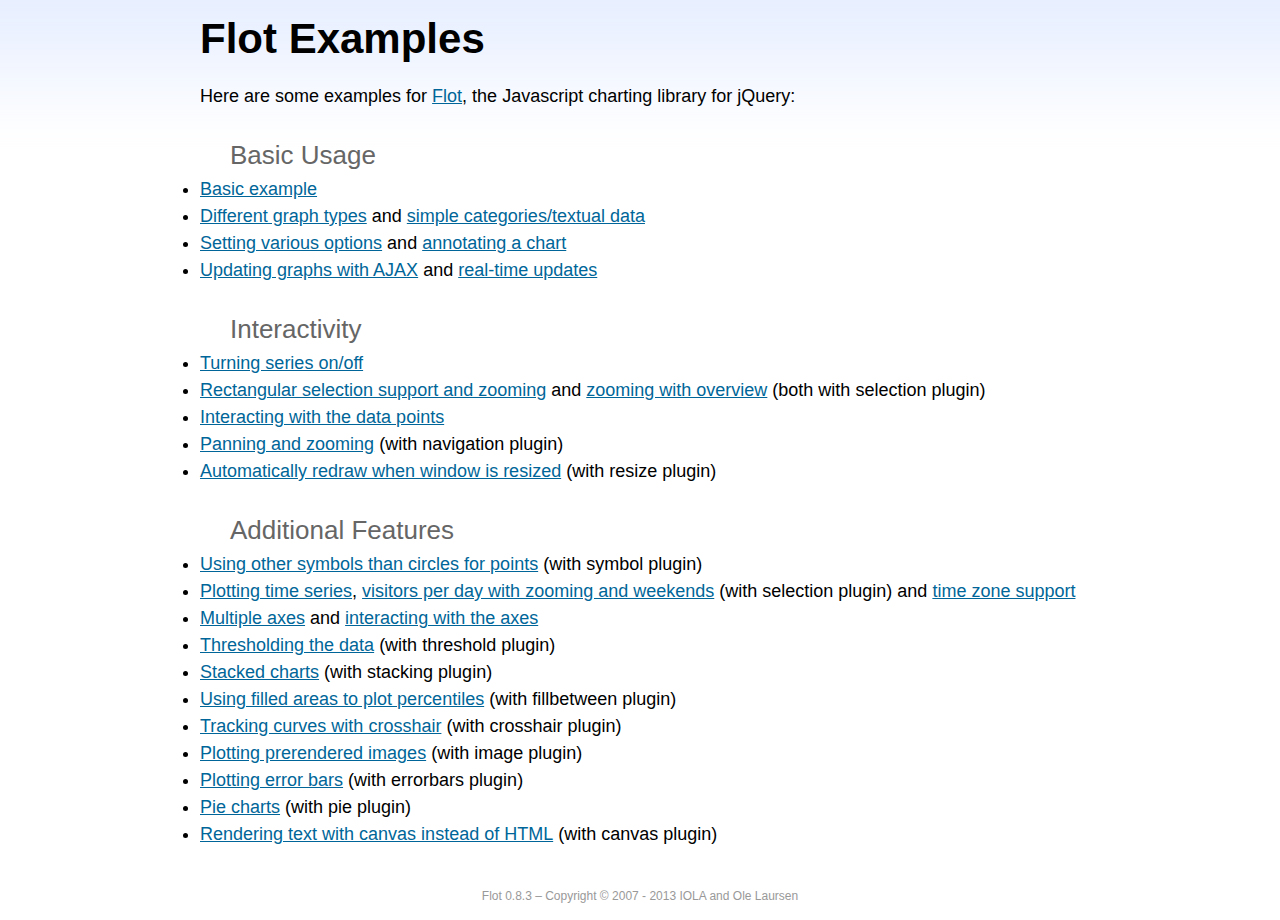
<file: templates/assets/plugins/flot/examples/index.html>
<!DOCTYPE html PUBLIC "-//W3C//DTD HTML 4.01//EN" "http://www.w3.org/TR/html4/strict.dtd">
<html>
<head>
	<meta http-equiv="Content-Type" content="text/html; charset=utf-8">
	<title>Flot Examples</title>
	<link href="examples.css" rel="stylesheet" type="text/css">
	<style>

	h3 {
		margin-top: 30px;
		margin-bottom: 5px;
	}

	</style>
	<script language="javascript" type="text/javascript" src="../jquery.js"></script>
	<script language="javascript" type="text/javascript" src="../jquery.flot.js"></script>
	<script type="text/javascript">

	$(function() {

		// Add the Flot version string to the footer

		$("#footer").prepend("Flot " + $.plot.version + " &ndash; ");
	});

	</script>
</head>
<body>

	<div id="header">
		<h2>Flot Examples</h2>
	</div>

	<div id="content">

		<p>Here are some examples for <a href="http://www.flotcharts.org">Flot</a>, the Javascript charting library for jQuery:</p>

		<h3>Basic Usage</h3>

		<ul>
			<li><a href="basic-usage/index.html">Basic example</a></li>
			<li><a href="series-types/index.html">Different graph types</a> and <a href="categories/index.html">simple categories/textual data</a></li>
			<li><a href="basic-options/index.html">Setting various options</a> and <a href="annotating/index.html">annotating a chart</a></li>
			<li><a href="ajax/index.html">Updating graphs with AJAX</a> and <a href="realtime/index.html">real-time updates</a></li>
		</ul>

		<h3>Interactivity</h3>

		<ul>
			<li><a href="series-toggle/index.html">Turning series on/off</a></li>
			<li><a href="selection/index.html">Rectangular selection support and zooming</a> and <a href="zooming/index.html">zooming with overview</a> (both with selection plugin)</li>
			<li><a href="interacting/index.html">Interacting with the data points</a></li>
			<li><a href="navigate/index.html">Panning and zooming</a> (with navigation plugin)</li>
			<li><a href="resize/index.html">Automatically redraw when window is resized</a> (with resize plugin)</li>
		</ul>

		<h3>Additional Features</h3>

		<ul>
			<li><a href="symbols/index.html">Using other symbols than circles for points</a> (with symbol plugin)</li>
			<li><a href="axes-time/index.html">Plotting time series</a>, <a href="visitors/index.html">visitors per day with zooming and weekends</a> (with selection plugin) and <a href="axes-time-zones/index.html">time zone support</a></li>
			<li><a href="axes-multiple/index.html">Multiple axes</a> and <a href="axes-interacting/index.html">interacting with the axes</a></li>
			<li><a href="threshold/index.html">Thresholding the data</a> (with threshold plugin)</li>
			<li><a href="stacking/index.html">Stacked charts</a> (with stacking plugin)</li>
			<li><a href="percentiles/index.html">Using filled areas to plot percentiles</a> (with fillbetween plugin)</li>
			<li><a href="tracking/index.html">Tracking curves with crosshair</a> (with crosshair plugin)</li>
			<li><a href="image/index.html">Plotting prerendered images</a> (with image plugin)</li>
			<li><a href="series-errorbars/index.html">Plotting error bars</a> (with errorbars plugin)</li>
			<li><a href="series-pie/index.html">Pie charts</a> (with pie plugin)</li>
			<li><a href="canvas/index.html">Rendering text with canvas instead of HTML</a> (with canvas plugin)</li>
		</ul>

	</div>

	<div id="footer">
		Copyright &copy; 2007 - 2013 IOLA and Ole Laursen
	</div>

</body>
</html>
</file>
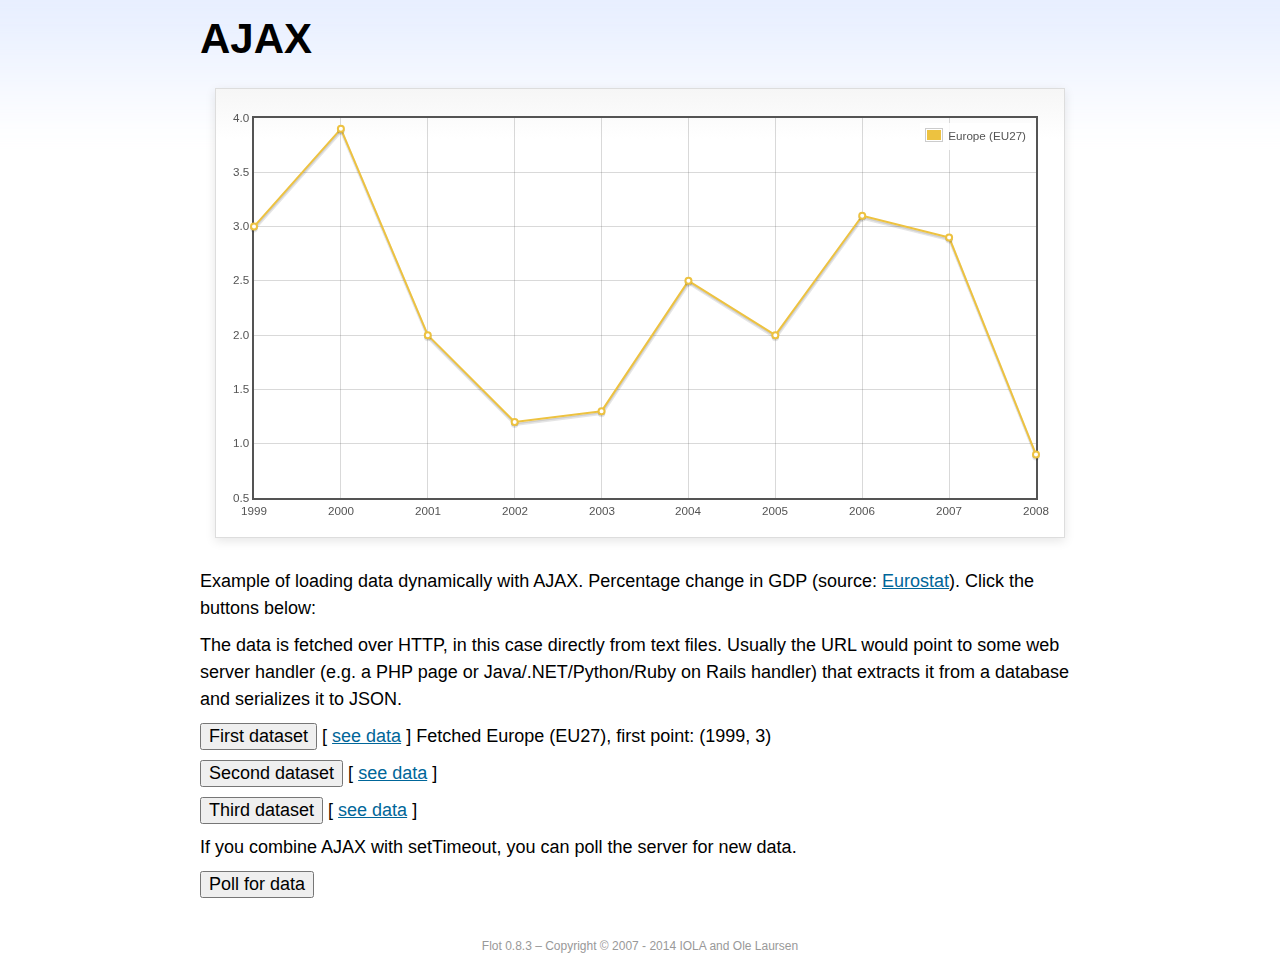
<file: templates/assets/plugins/flot/examples/ajax/index.html>
<!DOCTYPE html PUBLIC "-//W3C//DTD HTML 4.01//EN" "http://www.w3.org/TR/html4/strict.dtd">
<html>
<head>
	<meta http-equiv="Content-Type" content="text/html; charset=utf-8">
	<title>Flot Examples: AJAX</title>
	<link href="../examples.css" rel="stylesheet" type="text/css">
	<!--[if lte IE 8]><script language="javascript" type="text/javascript" src="../../excanvas.min.js"></script><![endif]-->
	<script language="javascript" type="text/javascript" src="../../jquery.js"></script>
	<script language="javascript" type="text/javascript" src="../../jquery.flot.js"></script>
	<script type="text/javascript">

	$(function() {

		var options = {
			lines: {
				show: true
			},
			points: {
				show: true
			},
			xaxis: {
				tickDecimals: 0,
				tickSize: 1
			}
		};

		var data = [];

		$.plot("#placeholder", data, options);

		// Fetch one series, adding to what we already have

		var alreadyFetched = {};

		$("button.fetchSeries").click(function () {

			var button = $(this);

			// Find the URL in the link right next to us, then fetch the data

			var dataurl = button.siblings("a").attr("href");

			function onDataReceived(series) {

				// Extract the first coordinate pair; jQuery has parsed it, so
				// the data is now just an ordinary JavaScript object

				var firstcoordinate = "(" + series.data[0][0] + ", " + series.data[0][1] + ")";
				button.siblings("span").text("Fetched " + series.label + ", first point: " + firstcoordinate);

				// Push the new data onto our existing data array

				if (!alreadyFetched[series.label]) {
					alreadyFetched[series.label] = true;
					data.push(series);
				}

				$.plot("#placeholder", data, options);
			}

			$.ajax({
				url: dataurl,
				type: "GET",
				dataType: "json",
				success: onDataReceived
			});
		});

		// Initiate a recurring data update

		$("button.dataUpdate").click(function () {

			data = [];
			alreadyFetched = {};

			$.plot("#placeholder", data, options);

			var iteration = 0;

			function fetchData() {

				++iteration;

				function onDataReceived(series) {

					// Load all the data in one pass; if we only got partial
					// data we could merge it with what we already have.

					data = [ series ];
					$.plot("#placeholder", data, options);
				}

				// Normally we call the same URL - a script connected to a
				// database - but in this case we only have static example
				// files, so we need to modify the URL.

				$.ajax({
					url: "data-eu-gdp-growth-" + iteration + ".json",
					type: "GET",
					dataType: "json",
					success: onDataReceived
				});

				if (iteration < 5) {
					setTimeout(fetchData, 1000);
				} else {
					data = [];
					alreadyFetched = {};
				}
			}

			setTimeout(fetchData, 1000);
		});

		// Load the first series by default, so we don't have an empty plot

		$("button.fetchSeries:first").click();

		// Add the Flot version string to the footer

		$("#footer").prepend("Flot " + $.plot.version + " &ndash; ");
	});

	</script>
</head>
<body>

	<div id="header">
		<h2>AJAX</h2>
	</div>

	<div id="content">

		<div class="demo-container">
			<div id="placeholder" class="demo-placeholder"></div>
		</div>

		<p>Example of loading data dynamically with AJAX. Percentage change in GDP (source: <a href="http://epp.eurostat.ec.europa.eu/tgm/table.do?tab=table&init=1&plugin=1&language=en&pcode=tsieb020">Eurostat</a>). Click the buttons below:</p>

		<p>The data is fetched over HTTP, in this case directly from text files. Usually the URL would point to some web server handler (e.g. a PHP page or Java/.NET/Python/Ruby on Rails handler) that extracts it from a database and serializes it to JSON.</p>

		<p>
			<button class="fetchSeries">First dataset</button>
			[ <a href="data-eu-gdp-growth.json">see data</a> ]
			<span></span>
		</p>

		<p>
			<button class="fetchSeries">Second dataset</button>
			[ <a href="data-japan-gdp-growth.json">see data</a> ]
			<span></span>
		</p>

		<p>
			<button class="fetchSeries">Third dataset</button>
			[ <a href="data-usa-gdp-growth.json">see data</a> ]
			<span></span>
		</p>

		<p>If you combine AJAX with setTimeout, you can poll the server for new data.</p>

		<p>
			<button class="dataUpdate">Poll for data</button>
		</p>

	</div>

	<div id="footer">
		Copyright &copy; 2007 - 2014 IOLA and Ole Laursen
	</div>

</body>
</html>
</file>
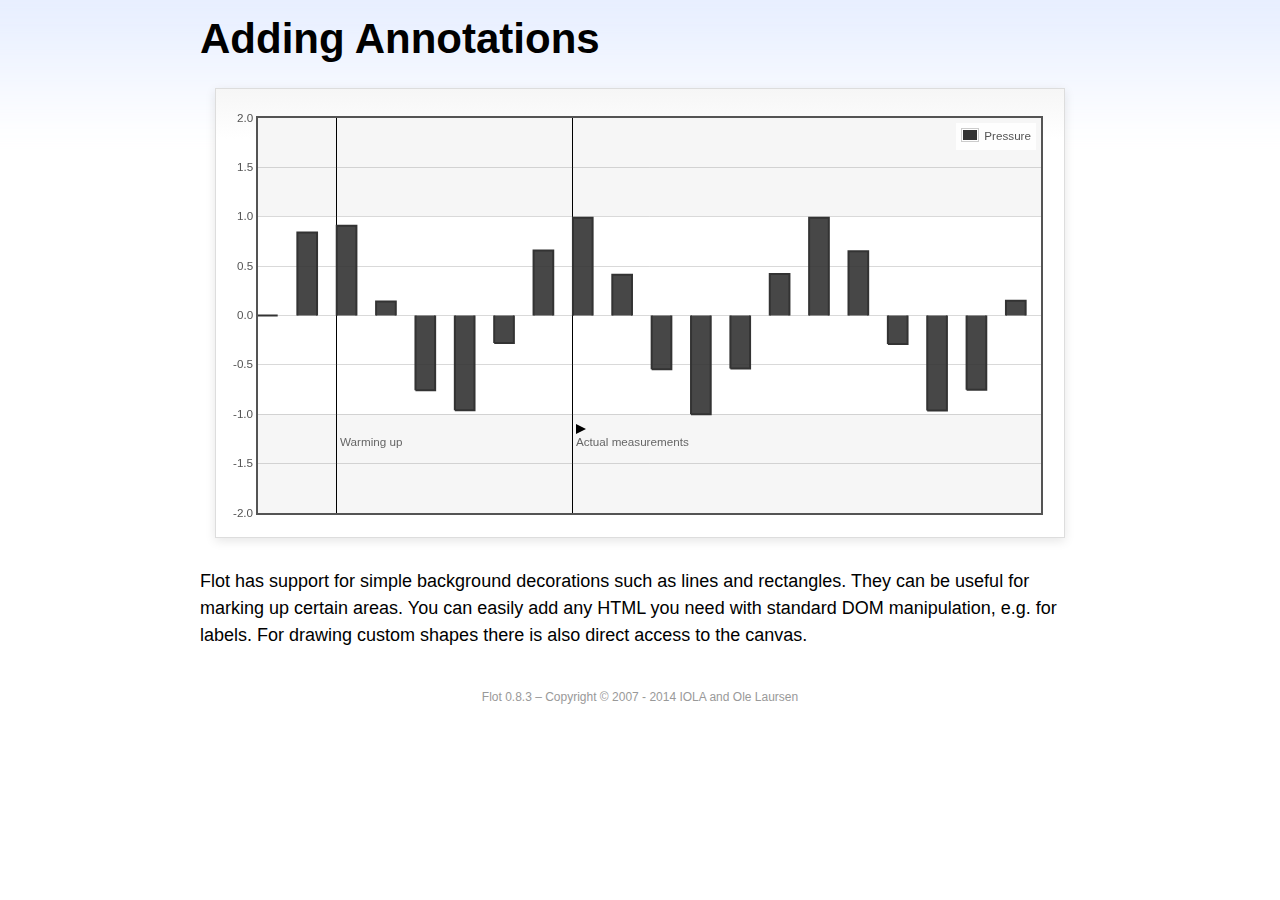
<file: templates/assets/plugins/flot/examples/annotating/index.html>
<!DOCTYPE html PUBLIC "-//W3C//DTD HTML 4.01//EN" "http://www.w3.org/TR/html4/strict.dtd">
<html>
<head>
	<meta http-equiv="Content-Type" content="text/html; charset=utf-8">
	<title>Flot Examples: Adding Annotations</title>
	<link href="../examples.css" rel="stylesheet" type="text/css">
	<!--[if lte IE 8]><script language="javascript" type="text/javascript" src="../../excanvas.min.js"></script><![endif]-->
	<script language="javascript" type="text/javascript" src="../../jquery.js"></script>
	<script language="javascript" type="text/javascript" src="../../jquery.flot.js"></script>
	<script type="text/javascript">

	$(function() {

		var d1 = [];
		for (var i = 0; i < 20; ++i) {
			d1.push([i, Math.sin(i)]);
		}

		var data = [{ data: d1, label: "Pressure", color: "#333" }];

		var markings = [
			{ color: "#f6f6f6", yaxis: { from: 1 } },
			{ color: "#f6f6f6", yaxis: { to: -1 } },
			{ color: "#000", lineWidth: 1, xaxis: { from: 2, to: 2 } },
			{ color: "#000", lineWidth: 1, xaxis: { from: 8, to: 8 } }
		];

		var placeholder = $("#placeholder");

		var plot = $.plot(placeholder, data, {
			bars: { show: true, barWidth: 0.5, fill: 0.9 },
			xaxis: { ticks: [], autoscaleMargin: 0.02 },
			yaxis: { min: -2, max: 2 },
			grid: { markings: markings }
		});

		var o = plot.pointOffset({ x: 2, y: -1.2});

		// Append it to the placeholder that Flot already uses for positioning

		placeholder.append("<div style='position:absolute;left:" + (o.left + 4) + "px;top:" + o.top + "px;color:#666;font-size:smaller'>Warming up</div>");

		o = plot.pointOffset({ x: 8, y: -1.2});
		placeholder.append("<div style='position:absolute;left:" + (o.left + 4) + "px;top:" + o.top + "px;color:#666;font-size:smaller'>Actual measurements</div>");

		// Draw a little arrow on top of the last label to demonstrate canvas
		// drawing

		var ctx = plot.getCanvas().getContext("2d");
		ctx.beginPath();
		o.left += 4;
		ctx.moveTo(o.left, o.top);
		ctx.lineTo(o.left, o.top - 10);
		ctx.lineTo(o.left + 10, o.top - 5);
		ctx.lineTo(o.left, o.top);
		ctx.fillStyle = "#000";
		ctx.fill();

		// Add the Flot version string to the footer

		$("#footer").prepend("Flot " + $.plot.version + " &ndash; ");
	});

	</script>
</head>
<body>

	<div id="header">
		<h2>Adding Annotations</h2>
	</div>

	<div id="content">

		<div class="demo-container">
			<div id="placeholder" class="demo-placeholder"></div>
		</div>

		<p>Flot has support for simple background decorations such as lines and rectangles. They can be useful for marking up certain areas. You can easily add any HTML you need with standard DOM manipulation, e.g. for labels. For drawing custom shapes there is also direct access to the canvas.</p>

	</div>

	<div id="footer">
		Copyright &copy; 2007 - 2014 IOLA and Ole Laursen
	</div>

</body>
</html>
</file>
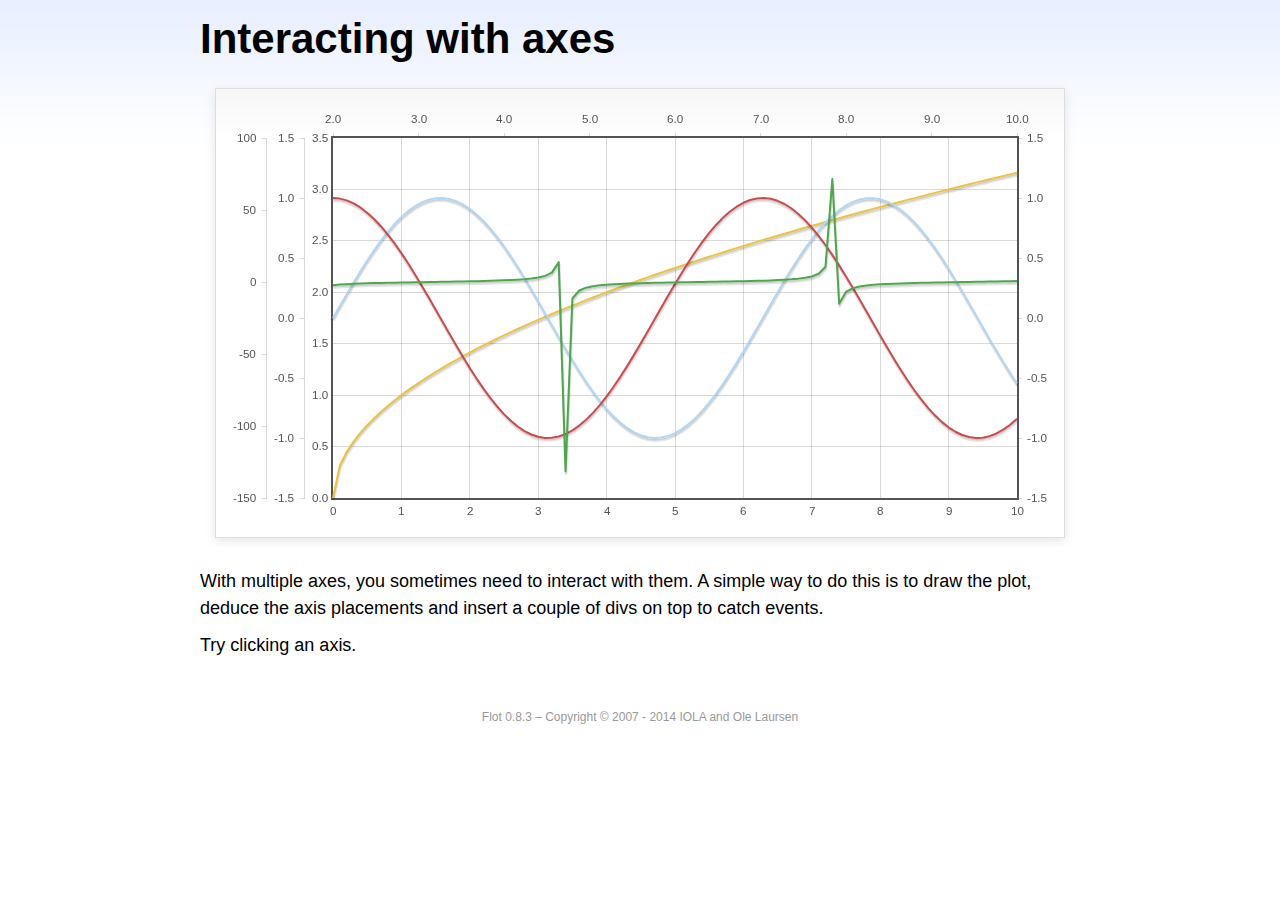
<file: templates/assets/plugins/flot/examples/axes-interacting/index.html>
<!DOCTYPE html PUBLIC "-//W3C//DTD HTML 4.01//EN" "http://www.w3.org/TR/html4/strict.dtd">
<html>
<head>
	<meta http-equiv="Content-Type" content="text/html; charset=utf-8">
	<title>Flot Examples: Interacting with axes</title>
	<link href="../examples.css" rel="stylesheet" type="text/css">
	<!--[if lte IE 8]><script language="javascript" type="text/javascript" src="../../excanvas.min.js"></script><![endif]-->
	<script language="javascript" type="text/javascript" src="../../jquery.js"></script>
	<script language="javascript" type="text/javascript" src="../../jquery.flot.js"></script>
	<script type="text/javascript">

	$(function() {

		function generate(start, end, fn) {
			var res = [];
			for (var i = 0; i <= 100; ++i) {
				var x = start + i / 100 * (end - start);
				res.push([x, fn(x)]);
			}
			return res;
		}

		var data = [
			{ data: generate(0, 10, function (x) { return Math.sqrt(x);}), xaxis: 1, yaxis:1 },
			{ data: generate(0, 10, function (x) { return Math.sin(x);}), xaxis: 1, yaxis:2 },
			{ data: generate(0, 10, function (x) { return Math.cos(x);}), xaxis: 1, yaxis:3 },
			{ data: generate(2, 10, function (x) { return Math.tan(x);}), xaxis: 2, yaxis: 4 }
		];

		var plot = $.plot("#placeholder", data, {
			xaxes: [
				{ position: 'bottom' },
				{ position: 'top'}
			],
			yaxes: [
				{ position: 'left' },
				{ position: 'left' },
				{ position: 'right' },
				{ position: 'left' }
			]
		});

		// Create a div for each axis

		$.each(plot.getAxes(), function (i, axis) {
			if (!axis.show)
				return;

			var box = axis.box;

			$("<div class='axisTarget' style='position:absolute; left:" + box.left + "px; top:" + box.top + "px; width:" + box.width +  "px; height:" + box.height + "px'></div>")
				.data("axis.direction", axis.direction)
				.data("axis.n", axis.n)
				.css({ backgroundColor: "#f00", opacity: 0, cursor: "pointer" })
				.appendTo(plot.getPlaceholder())
				.hover(
					function () { $(this).css({ opacity: 0.10 }) },
					function () { $(this).css({ opacity: 0 }) }
				)
				.click(function () {
					$("#click").text("You clicked the " + axis.direction + axis.n + "axis!")
				});
		});

		// Add the Flot version string to the footer

		$("#footer").prepend("Flot " + $.plot.version + " &ndash; ");
	});

	</script>
</head>
<body>

	<div id="header">
		<h2>Interacting with axes</h2>
	</div>

	<div id="content">

		<div class="demo-container">
			<div id="placeholder" class="demo-placeholder"></div>
		</div>

		<p>With multiple axes, you sometimes need to interact with them. A simple way to do this is to draw the plot, deduce the axis placements and insert a couple of divs on top to catch events.</p>

		<p>Try clicking an axis.</p>

		<p id="click"></p>

	</div>

	<div id="footer">
		Copyright &copy; 2007 - 2014 IOLA and Ole Laursen
	</div>

</body>
</html>
</file>
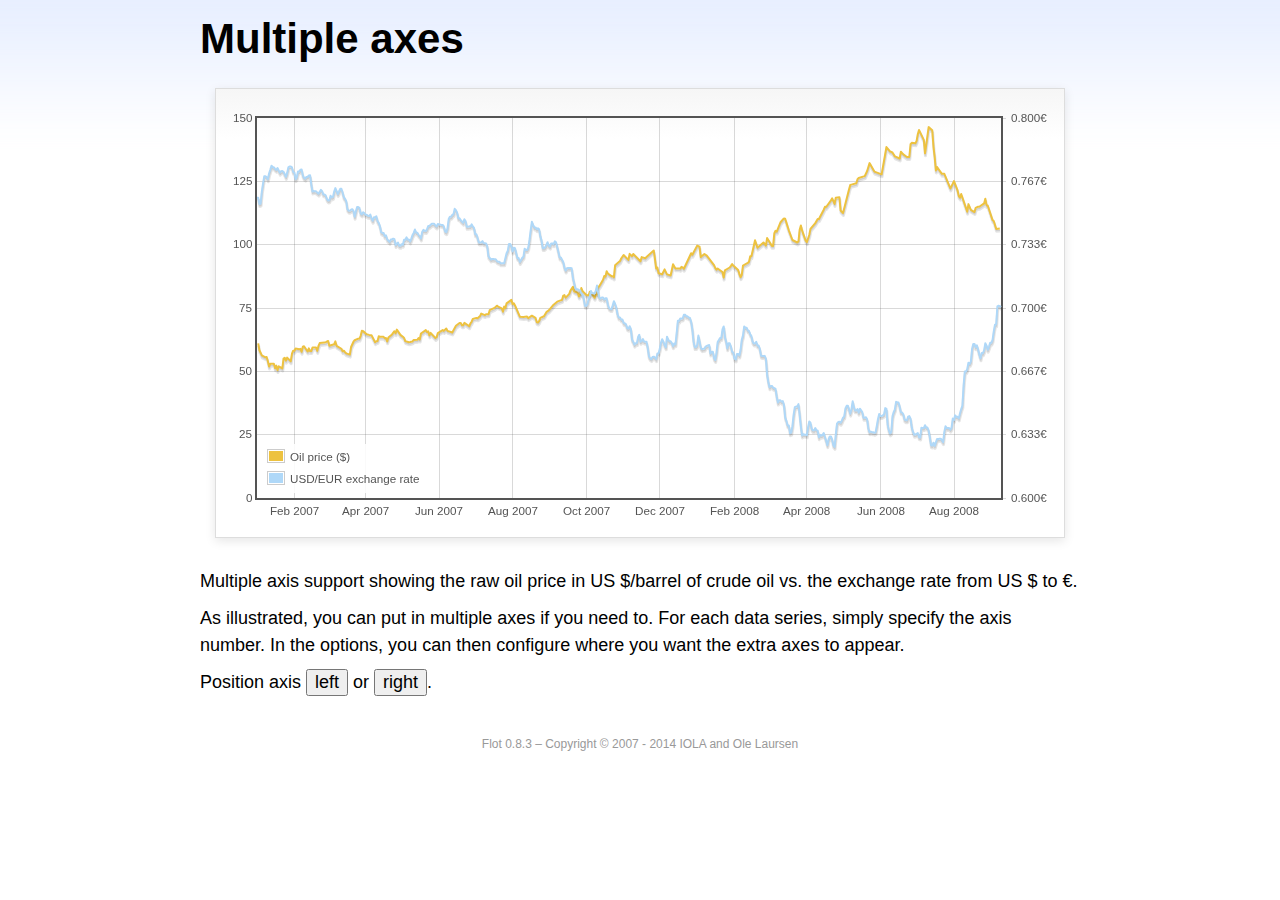
<file: templates/assets/plugins/flot/examples/axes-multiple/index.html>
<!DOCTYPE html PUBLIC "-//W3C//DTD HTML 4.01//EN" "http://www.w3.org/TR/html4/strict.dtd">
<html>
<head>
	<meta http-equiv="Content-Type" content="text/html; charset=utf-8">
	<title>Flot Examples: Multiple Axes</title>
	<link href="../examples.css" rel="stylesheet" type="text/css">
	<!--[if lte IE 8]><script language="javascript" type="text/javascript" src="../../excanvas.min.js"></script><![endif]-->
	<script language="javascript" type="text/javascript" src="../../jquery.js"></script>
	<script language="javascript" type="text/javascript" src="../../jquery.flot.js"></script>
	<script language="javascript" type="text/javascript" src="../../jquery.flot.time.js"></script>
	<script type="text/javascript">

	$(function() {

		var oilprices = [[1167692400000,61.05], [1167778800000,58.32], [1167865200000,57.35], [1167951600000,56.31], [1168210800000,55.55], [1168297200000,55.64], [1168383600000,54.02], [1168470000000,51.88], [1168556400000,52.99], [1168815600000,52.99], [1168902000000,51.21], [1168988400000,52.24], [1169074800000,50.48], [1169161200000,51.99], [1169420400000,51.13], [1169506800000,55.04], [1169593200000,55.37], [1169679600000,54.23], [1169766000000,55.42], [1170025200000,54.01], [1170111600000,56.97], [1170198000000,58.14], [1170284400000,58.14], [1170370800000,59.02], [1170630000000,58.74], [1170716400000,58.88], [1170802800000,57.71], [1170889200000,59.71], [1170975600000,59.89], [1171234800000,57.81], [1171321200000,59.06], [1171407600000,58.00], [1171494000000,57.99], [1171580400000,59.39], [1171839600000,59.39], [1171926000000,58.07], [1172012400000,60.07], [1172098800000,61.14], [1172444400000,61.39], [1172530800000,61.46], [1172617200000,61.79], [1172703600000,62.00], [1172790000000,60.07], [1173135600000,60.69], [1173222000000,61.82], [1173308400000,60.05], [1173654000000,58.91], [1173740400000,57.93], [1173826800000,58.16], [1173913200000,57.55], [1173999600000,57.11], [1174258800000,56.59], [1174345200000,59.61], [1174518000000,61.69], [1174604400000,62.28], [1174860000000,62.91], [1174946400000,62.93], [1175032800000,64.03], [1175119200000,66.03], [1175205600000,65.87], [1175464800000,64.64], [1175637600000,64.38], [1175724000000,64.28], [1175810400000,64.28], [1176069600000,61.51], [1176156000000,61.89], [1176242400000,62.01], [1176328800000,63.85], [1176415200000,63.63], [1176674400000,63.61], [1176760800000,63.10], [1176847200000,63.13], [1176933600000,61.83], [1177020000000,63.38], [1177279200000,64.58], [1177452000000,65.84], [1177538400000,65.06], [1177624800000,66.46], [1177884000000,64.40], [1178056800000,63.68], [1178143200000,63.19], [1178229600000,61.93], [1178488800000,61.47], [1178575200000,61.55], [1178748000000,61.81], [1178834400000,62.37], [1179093600000,62.46], [1179180000000,63.17], [1179266400000,62.55], [1179352800000,64.94], [1179698400000,66.27], [1179784800000,65.50], [1179871200000,65.77], [1179957600000,64.18], [1180044000000,65.20], [1180389600000,63.15], [1180476000000,63.49], [1180562400000,65.08], [1180908000000,66.30], [1180994400000,65.96], [1181167200000,66.93], [1181253600000,65.98], [1181599200000,65.35], [1181685600000,66.26], [1181858400000,68.00], [1182117600000,69.09], [1182204000000,69.10], [1182290400000,68.19], [1182376800000,68.19], [1182463200000,69.14], [1182722400000,68.19], [1182808800000,67.77], [1182895200000,68.97], [1182981600000,69.57], [1183068000000,70.68], [1183327200000,71.09], [1183413600000,70.92], [1183586400000,71.81], [1183672800000,72.81], [1183932000000,72.19], [1184018400000,72.56], [1184191200000,72.50], [1184277600000,74.15], [1184623200000,75.05], [1184796000000,75.92], [1184882400000,75.57], [1185141600000,74.89], [1185228000000,73.56], [1185314400000,75.57], [1185400800000,74.95], [1185487200000,76.83], [1185832800000,78.21], [1185919200000,76.53], [1186005600000,76.86], [1186092000000,76.00], [1186437600000,71.59], [1186696800000,71.47], [1186956000000,71.62], [1187042400000,71.00], [1187301600000,71.98], [1187560800000,71.12], [1187647200000,69.47], [1187733600000,69.26], [1187820000000,69.83], [1187906400000,71.09], [1188165600000,71.73], [1188338400000,73.36], [1188511200000,74.04], [1188856800000,76.30], [1189116000000,77.49], [1189461600000,78.23], [1189548000000,79.91], [1189634400000,80.09], [1189720800000,79.10], [1189980000000,80.57], [1190066400000,81.93], [1190239200000,83.32], [1190325600000,81.62], [1190584800000,80.95], [1190671200000,79.53], [1190757600000,80.30], [1190844000000,82.88], [1190930400000,81.66], [1191189600000,80.24], [1191276000000,80.05], [1191362400000,79.94], [1191448800000,81.44], [1191535200000,81.22], [1191794400000,79.02], [1191880800000,80.26], [1191967200000,80.30], [1192053600000,83.08], [1192140000000,83.69], [1192399200000,86.13], [1192485600000,87.61], [1192572000000,87.40], [1192658400000,89.47], [1192744800000,88.60], [1193004000000,87.56], [1193090400000,87.56], [1193176800000,87.10], [1193263200000,91.86], [1193612400000,93.53], [1193698800000,94.53], [1193871600000,95.93], [1194217200000,93.98], [1194303600000,96.37], [1194476400000,95.46], [1194562800000,96.32], [1195081200000,93.43], [1195167600000,95.10], [1195426800000,94.64], [1195513200000,95.10], [1196031600000,97.70], [1196118000000,94.42], [1196204400000,90.62], [1196290800000,91.01], [1196377200000,88.71], [1196636400000,88.32], [1196809200000,90.23], [1196982000000,88.28], [1197241200000,87.86], [1197327600000,90.02], [1197414000000,92.25], [1197586800000,90.63], [1197846000000,90.63], [1197932400000,90.49], [1198018800000,91.24], [1198105200000,91.06], [1198191600000,90.49], [1198710000000,96.62], [1198796400000,96.00], [1199142000000,99.62], [1199314800000,99.18], [1199401200000,95.09], [1199660400000,96.33], [1199833200000,95.67], [1200351600000,91.90], [1200438000000,90.84], [1200524400000,90.13], [1200610800000,90.57], [1200956400000,89.21], [1201042800000,86.99], [1201129200000,89.85], [1201474800000,90.99], [1201561200000,91.64], [1201647600000,92.33], [1201734000000,91.75], [1202079600000,90.02], [1202166000000,88.41], [1202252400000,87.14], [1202338800000,88.11], [1202425200000,91.77], [1202770800000,92.78], [1202857200000,93.27], [1202943600000,95.46], [1203030000000,95.46], [1203289200000,101.74], [1203462000000,98.81], [1203894000000,100.88], [1204066800000,99.64], [1204153200000,102.59], [1204239600000,101.84], [1204498800000,99.52], [1204585200000,99.52], [1204671600000,104.52], [1204758000000,105.47], [1204844400000,105.15], [1205103600000,108.75], [1205276400000,109.92], [1205362800000,110.33], [1205449200000,110.21], [1205708400000,105.68], [1205967600000,101.84], [1206313200000,100.86], [1206399600000,101.22], [1206486000000,105.90], [1206572400000,107.58], [1206658800000,105.62], [1206914400000,101.58], [1207000800000,100.98], [1207173600000,103.83], [1207260000000,106.23], [1207605600000,108.50], [1207778400000,110.11], [1207864800000,110.14], [1208210400000,113.79], [1208296800000,114.93], [1208383200000,114.86], [1208728800000,117.48], [1208815200000,118.30], [1208988000000,116.06], [1209074400000,118.52], [1209333600000,118.75], [1209420000000,113.46], [1209592800000,112.52], [1210024800000,121.84], [1210111200000,123.53], [1210197600000,123.69], [1210543200000,124.23], [1210629600000,125.80], [1210716000000,126.29], [1211148000000,127.05], [1211320800000,129.07], [1211493600000,132.19], [1211839200000,128.85], [1212357600000,127.76], [1212703200000,138.54], [1212962400000,136.80], [1213135200000,136.38], [1213308000000,134.86], [1213653600000,134.01], [1213740000000,136.68], [1213912800000,135.65], [1214172000000,134.62], [1214258400000,134.62], [1214344800000,134.62], [1214431200000,139.64], [1214517600000,140.21], [1214776800000,140.00], [1214863200000,140.97], [1214949600000,143.57], [1215036000000,145.29], [1215381600000,141.37], [1215468000000,136.04], [1215727200000,146.40], [1215986400000,145.18], [1216072800000,138.74], [1216159200000,134.60], [1216245600000,129.29], [1216332000000,130.65], [1216677600000,127.95], [1216850400000,127.95], [1217282400000,122.19], [1217455200000,124.08], [1217541600000,125.10], [1217800800000,121.41], [1217887200000,119.17], [1217973600000,118.58], [1218060000000,120.02], [1218405600000,114.45], [1218492000000,113.01], [1218578400000,116.00], [1218751200000,113.77], [1219010400000,112.87], [1219096800000,114.53], [1219269600000,114.98], [1219356000000,114.98], [1219701600000,116.27], [1219788000000,118.15], [1219874400000,115.59], [1219960800000,115.46], [1220306400000,109.71], [1220392800000,109.35], [1220565600000,106.23], [1220824800000,106.34]];

		var exchangerates = [[1167606000000,0.7580], [1167692400000,0.7580], [1167778800000,0.75470], [1167865200000,0.75490], [1167951600000,0.76130], [1168038000000,0.76550], [1168124400000,0.76930], [1168210800000,0.76940], [1168297200000,0.76880], [1168383600000,0.76780], [1168470000000,0.77080], [1168556400000,0.77270], [1168642800000,0.77490], [1168729200000,0.77410], [1168815600000,0.77410], [1168902000000,0.77320], [1168988400000,0.77270], [1169074800000,0.77370], [1169161200000,0.77240], [1169247600000,0.77120], [1169334000000,0.7720], [1169420400000,0.77210], [1169506800000,0.77170], [1169593200000,0.77040], [1169679600000,0.7690], [1169766000000,0.77110], [1169852400000,0.7740], [1169938800000,0.77450], [1170025200000,0.77450], [1170111600000,0.7740], [1170198000000,0.77160], [1170284400000,0.77130], [1170370800000,0.76780], [1170457200000,0.76880], [1170543600000,0.77180], [1170630000000,0.77180], [1170716400000,0.77280], [1170802800000,0.77290], [1170889200000,0.76980], [1170975600000,0.76850], [1171062000000,0.76810], [1171148400000,0.7690], [1171234800000,0.7690], [1171321200000,0.76980], [1171407600000,0.76990], [1171494000000,0.76510], [1171580400000,0.76130], [1171666800000,0.76160], [1171753200000,0.76140], [1171839600000,0.76140], [1171926000000,0.76070], [1172012400000,0.76020], [1172098800000,0.76110], [1172185200000,0.76220], [1172271600000,0.76150], [1172358000000,0.75980], [1172444400000,0.75980], [1172530800000,0.75920], [1172617200000,0.75730], [1172703600000,0.75660], [1172790000000,0.75670], [1172876400000,0.75910], [1172962800000,0.75820], [1173049200000,0.75850], [1173135600000,0.76130], [1173222000000,0.76310], [1173308400000,0.76150], [1173394800000,0.760], [1173481200000,0.76130], [1173567600000,0.76270], [1173654000000,0.76270], [1173740400000,0.76080], [1173826800000,0.75830], [1173913200000,0.75750], [1173999600000,0.75620], [1174086000000,0.7520], [1174172400000,0.75120], [1174258800000,0.75120], [1174345200000,0.75170], [1174431600000,0.7520], [1174518000000,0.75110], [1174604400000,0.7480], [1174690800000,0.75090], [1174777200000,0.75310], [1174860000000,0.75310], [1174946400000,0.75270], [1175032800000,0.74980], [1175119200000,0.74930], [1175205600000,0.75040], [1175292000000,0.750], [1175378400000,0.74910], [1175464800000,0.74910], [1175551200000,0.74850], [1175637600000,0.74840], [1175724000000,0.74920], [1175810400000,0.74710], [1175896800000,0.74590], [1175983200000,0.74770], [1176069600000,0.74770], [1176156000000,0.74830], [1176242400000,0.74580], [1176328800000,0.74480], [1176415200000,0.7430], [1176501600000,0.73990], [1176588000000,0.73950], [1176674400000,0.73950], [1176760800000,0.73780], [1176847200000,0.73820], [1176933600000,0.73620], [1177020000000,0.73550], [1177106400000,0.73480], [1177192800000,0.73610], [1177279200000,0.73610], [1177365600000,0.73650], [1177452000000,0.73620], [1177538400000,0.73310], [1177624800000,0.73390], [1177711200000,0.73440], [1177797600000,0.73270], [1177884000000,0.73270], [1177970400000,0.73360], [1178056800000,0.73330], [1178143200000,0.73590], [1178229600000,0.73590], [1178316000000,0.73720], [1178402400000,0.7360], [1178488800000,0.7360], [1178575200000,0.7350], [1178661600000,0.73650], [1178748000000,0.73840], [1178834400000,0.73950], [1178920800000,0.74130], [1179007200000,0.73970], [1179093600000,0.73960], [1179180000000,0.73850], [1179266400000,0.73780], [1179352800000,0.73660], [1179439200000,0.740], [1179525600000,0.74110], [1179612000000,0.74060], [1179698400000,0.74050], [1179784800000,0.74140], [1179871200000,0.74310], [1179957600000,0.74310], [1180044000000,0.74380], [1180130400000,0.74430], [1180216800000,0.74430], [1180303200000,0.74430], [1180389600000,0.74340], [1180476000000,0.74290], [1180562400000,0.74420], [1180648800000,0.7440], [1180735200000,0.74390], [1180821600000,0.74370], [1180908000000,0.74370], [1180994400000,0.74290], [1181080800000,0.74030], [1181167200000,0.73990], [1181253600000,0.74180], [1181340000000,0.74680], [1181426400000,0.7480], [1181512800000,0.7480], [1181599200000,0.7490], [1181685600000,0.74940], [1181772000000,0.75220], [1181858400000,0.75150], [1181944800000,0.75020], [1182031200000,0.74720], [1182117600000,0.74720], [1182204000000,0.74620], [1182290400000,0.74550], [1182376800000,0.74490], [1182463200000,0.74670], [1182549600000,0.74580], [1182636000000,0.74270], [1182722400000,0.74270], [1182808800000,0.7430], [1182895200000,0.74290], [1182981600000,0.7440], [1183068000000,0.7430], [1183154400000,0.74220], [1183240800000,0.73880], [1183327200000,0.73880], [1183413600000,0.73690], [1183500000000,0.73450], [1183586400000,0.73450], [1183672800000,0.73450], [1183759200000,0.73520], [1183845600000,0.73410], [1183932000000,0.73410], [1184018400000,0.7340], [1184104800000,0.73240], [1184191200000,0.72720], [1184277600000,0.72640], [1184364000000,0.72550], [1184450400000,0.72580], [1184536800000,0.72580], [1184623200000,0.72560], [1184709600000,0.72570], [1184796000000,0.72470], [1184882400000,0.72430], [1184968800000,0.72440], [1185055200000,0.72350], [1185141600000,0.72350], [1185228000000,0.72350], [1185314400000,0.72350], [1185400800000,0.72620], [1185487200000,0.72880], [1185573600000,0.73010], [1185660000000,0.73370], [1185746400000,0.73370], [1185832800000,0.73240], [1185919200000,0.72970], [1186005600000,0.73170], [1186092000000,0.73150], [1186178400000,0.72880], [1186264800000,0.72630], [1186351200000,0.72630], [1186437600000,0.72420], [1186524000000,0.72530], [1186610400000,0.72640], [1186696800000,0.7270], [1186783200000,0.73120], [1186869600000,0.73050], [1186956000000,0.73050], [1187042400000,0.73180], [1187128800000,0.73580], [1187215200000,0.74090], [1187301600000,0.74540], [1187388000000,0.74370], [1187474400000,0.74240], [1187560800000,0.74240], [1187647200000,0.74150], [1187733600000,0.74190], [1187820000000,0.74140], [1187906400000,0.73770], [1187992800000,0.73550], [1188079200000,0.73150], [1188165600000,0.73150], [1188252000000,0.7320], [1188338400000,0.73320], [1188424800000,0.73460], [1188511200000,0.73280], [1188597600000,0.73230], [1188684000000,0.7340], [1188770400000,0.7340], [1188856800000,0.73360], [1188943200000,0.73510], [1189029600000,0.73460], [1189116000000,0.73210], [1189202400000,0.72940], [1189288800000,0.72660], [1189375200000,0.72660], [1189461600000,0.72540], [1189548000000,0.72420], [1189634400000,0.72130], [1189720800000,0.71970], [1189807200000,0.72090], [1189893600000,0.7210], [1189980000000,0.7210], [1190066400000,0.7210], [1190152800000,0.72090], [1190239200000,0.71590], [1190325600000,0.71330], [1190412000000,0.71050], [1190498400000,0.70990], [1190584800000,0.70990], [1190671200000,0.70930], [1190757600000,0.70930], [1190844000000,0.70760], [1190930400000,0.7070], [1191016800000,0.70490], [1191103200000,0.70120], [1191189600000,0.70110], [1191276000000,0.70190], [1191362400000,0.70460], [1191448800000,0.70630], [1191535200000,0.70890], [1191621600000,0.70770], [1191708000000,0.70770], [1191794400000,0.70770], [1191880800000,0.70910], [1191967200000,0.71180], [1192053600000,0.70790], [1192140000000,0.70530], [1192226400000,0.7050], [1192312800000,0.70550], [1192399200000,0.70550], [1192485600000,0.70450], [1192572000000,0.70510], [1192658400000,0.70510], [1192744800000,0.70170], [1192831200000,0.70], [1192917600000,0.69950], [1193004000000,0.69940], [1193090400000,0.70140], [1193176800000,0.70360], [1193263200000,0.70210], [1193349600000,0.70020], [1193436000000,0.69670], [1193522400000,0.6950], [1193612400000,0.6950], [1193698800000,0.69390], [1193785200000,0.6940], [1193871600000,0.69220], [1193958000000,0.69190], [1194044400000,0.69140], [1194130800000,0.68940], [1194217200000,0.68910], [1194303600000,0.69040], [1194390000000,0.6890], [1194476400000,0.68340], [1194562800000,0.68230], [1194649200000,0.68070], [1194735600000,0.68150], [1194822000000,0.68150], [1194908400000,0.68470], [1194994800000,0.68590], [1195081200000,0.68220], [1195167600000,0.68270], [1195254000000,0.68370], [1195340400000,0.68230], [1195426800000,0.68220], [1195513200000,0.68220], [1195599600000,0.67920], [1195686000000,0.67460], [1195772400000,0.67350], [1195858800000,0.67310], [1195945200000,0.67420], [1196031600000,0.67440], [1196118000000,0.67390], [1196204400000,0.67310], [1196290800000,0.67610], [1196377200000,0.67610], [1196463600000,0.67850], [1196550000000,0.68180], [1196636400000,0.68360], [1196722800000,0.68230], [1196809200000,0.68050], [1196895600000,0.67930], [1196982000000,0.68490], [1197068400000,0.68330], [1197154800000,0.68250], [1197241200000,0.68250], [1197327600000,0.68160], [1197414000000,0.67990], [1197500400000,0.68130], [1197586800000,0.68090], [1197673200000,0.68680], [1197759600000,0.69330], [1197846000000,0.69330], [1197932400000,0.69450], [1198018800000,0.69440], [1198105200000,0.69460], [1198191600000,0.69640], [1198278000000,0.69650], [1198364400000,0.69560], [1198450800000,0.69560], [1198537200000,0.6950], [1198623600000,0.69480], [1198710000000,0.69280], [1198796400000,0.68870], [1198882800000,0.68240], [1198969200000,0.67940], [1199055600000,0.67940], [1199142000000,0.68030], [1199228400000,0.68550], [1199314800000,0.68240], [1199401200000,0.67910], [1199487600000,0.67830], [1199574000000,0.67850], [1199660400000,0.67850], [1199746800000,0.67970], [1199833200000,0.680], [1199919600000,0.68030], [1200006000000,0.68050], [1200092400000,0.6760], [1200178800000,0.6770], [1200265200000,0.6770], [1200351600000,0.67360], [1200438000000,0.67260], [1200524400000,0.67640], [1200610800000,0.68210], [1200697200000,0.68310], [1200783600000,0.68420], [1200870000000,0.68420], [1200956400000,0.68870], [1201042800000,0.69030], [1201129200000,0.68480], [1201215600000,0.68240], [1201302000000,0.67880], [1201388400000,0.68140], [1201474800000,0.68140], [1201561200000,0.67970], [1201647600000,0.67690], [1201734000000,0.67650], [1201820400000,0.67330], [1201906800000,0.67290], [1201993200000,0.67580], [1202079600000,0.67580], [1202166000000,0.6750], [1202252400000,0.6780], [1202338800000,0.68330], [1202425200000,0.68560], [1202511600000,0.69030], [1202598000000,0.68960], [1202684400000,0.68960], [1202770800000,0.68820], [1202857200000,0.68790], [1202943600000,0.68620], [1203030000000,0.68520], [1203116400000,0.68230], [1203202800000,0.68130], [1203289200000,0.68130], [1203375600000,0.68220], [1203462000000,0.68020], [1203548400000,0.68020], [1203634800000,0.67840], [1203721200000,0.67480], [1203807600000,0.67470], [1203894000000,0.67470], [1203980400000,0.67480], [1204066800000,0.67330], [1204153200000,0.6650], [1204239600000,0.66110], [1204326000000,0.65830], [1204412400000,0.6590], [1204498800000,0.6590], [1204585200000,0.65810], [1204671600000,0.65780], [1204758000000,0.65740], [1204844400000,0.65320], [1204930800000,0.65020], [1205017200000,0.65140], [1205103600000,0.65140], [1205190000000,0.65070], [1205276400000,0.6510], [1205362800000,0.64890], [1205449200000,0.64240], [1205535600000,0.64060], [1205622000000,0.63820], [1205708400000,0.63820], [1205794800000,0.63410], [1205881200000,0.63440], [1205967600000,0.63780], [1206054000000,0.64390], [1206140400000,0.64780], [1206226800000,0.64810], [1206313200000,0.64810], [1206399600000,0.64940], [1206486000000,0.64380], [1206572400000,0.63770], [1206658800000,0.63290], [1206745200000,0.63360], [1206831600000,0.63330], [1206914400000,0.63330], [1207000800000,0.6330], [1207087200000,0.63710], [1207173600000,0.64030], [1207260000000,0.63960], [1207346400000,0.63640], [1207432800000,0.63560], [1207519200000,0.63560], [1207605600000,0.63680], [1207692000000,0.63570], [1207778400000,0.63540], [1207864800000,0.6320], [1207951200000,0.63320], [1208037600000,0.63280], [1208124000000,0.63310], [1208210400000,0.63420], [1208296800000,0.63210], [1208383200000,0.63020], [1208469600000,0.62780], [1208556000000,0.63080], [1208642400000,0.63240], [1208728800000,0.63240], [1208815200000,0.63070], [1208901600000,0.62770], [1208988000000,0.62690], [1209074400000,0.63350], [1209160800000,0.63920], [1209247200000,0.640], [1209333600000,0.64010], [1209420000000,0.63960], [1209506400000,0.64070], [1209592800000,0.64230], [1209679200000,0.64290], [1209765600000,0.64720], [1209852000000,0.64850], [1209938400000,0.64860], [1210024800000,0.64670], [1210111200000,0.64440], [1210197600000,0.64670], [1210284000000,0.65090], [1210370400000,0.64780], [1210456800000,0.64610], [1210543200000,0.64610], [1210629600000,0.64680], [1210716000000,0.64490], [1210802400000,0.6470], [1210888800000,0.64610], [1210975200000,0.64520], [1211061600000,0.64220], [1211148000000,0.64220], [1211234400000,0.64250], [1211320800000,0.64140], [1211407200000,0.63660], [1211493600000,0.63460], [1211580000000,0.6350], [1211666400000,0.63460], [1211752800000,0.63460], [1211839200000,0.63430], [1211925600000,0.63460], [1212012000000,0.63790], [1212098400000,0.64160], [1212184800000,0.64420], [1212271200000,0.64310], [1212357600000,0.64310], [1212444000000,0.64350], [1212530400000,0.6440], [1212616800000,0.64730], [1212703200000,0.64690], [1212789600000,0.63860], [1212876000000,0.63560], [1212962400000,0.6340], [1213048800000,0.63460], [1213135200000,0.6430], [1213221600000,0.64520], [1213308000000,0.64670], [1213394400000,0.65060], [1213480800000,0.65040], [1213567200000,0.65030], [1213653600000,0.64810], [1213740000000,0.64510], [1213826400000,0.6450], [1213912800000,0.64410], [1213999200000,0.64140], [1214085600000,0.64090], [1214172000000,0.64090], [1214258400000,0.64280], [1214344800000,0.64310], [1214431200000,0.64180], [1214517600000,0.63710], [1214604000000,0.63490], [1214690400000,0.63330], [1214776800000,0.63340], [1214863200000,0.63380], [1214949600000,0.63420], [1215036000000,0.6320], [1215122400000,0.63180], [1215208800000,0.6370], [1215295200000,0.63680], [1215381600000,0.63680], [1215468000000,0.63830], [1215554400000,0.63710], [1215640800000,0.63710], [1215727200000,0.63550], [1215813600000,0.6320], [1215900000000,0.62770], [1215986400000,0.62760], [1216072800000,0.62910], [1216159200000,0.62740], [1216245600000,0.62930], [1216332000000,0.63110], [1216418400000,0.6310], [1216504800000,0.63120], [1216591200000,0.63120], [1216677600000,0.63040], [1216764000000,0.62940], [1216850400000,0.63480], [1216936800000,0.63780], [1217023200000,0.63680], [1217109600000,0.63680], [1217196000000,0.63680], [1217282400000,0.6360], [1217368800000,0.6370], [1217455200000,0.64180], [1217541600000,0.64110], [1217628000000,0.64350], [1217714400000,0.64270], [1217800800000,0.64270], [1217887200000,0.64190], [1217973600000,0.64460], [1218060000000,0.64680], [1218146400000,0.64870], [1218232800000,0.65940], [1218319200000,0.66660], [1218405600000,0.66660], [1218492000000,0.66780], [1218578400000,0.67120], [1218664800000,0.67050], [1218751200000,0.67180], [1218837600000,0.67840], [1218924000000,0.68110], [1219010400000,0.68110], [1219096800000,0.67940], [1219183200000,0.68040], [1219269600000,0.67810], [1219356000000,0.67560], [1219442400000,0.67350], [1219528800000,0.67630], [1219615200000,0.67620], [1219701600000,0.67770], [1219788000000,0.68150], [1219874400000,0.68020], [1219960800000,0.6780], [1220047200000,0.67960], [1220133600000,0.68170], [1220220000000,0.68170], [1220306400000,0.68320], [1220392800000,0.68770], [1220479200000,0.69120], [1220565600000,0.69140], [1220652000000,0.70090], [1220738400000,0.70120], [1220824800000,0.7010], [1220911200000,0.70050]];

		function euroFormatter(v, axis) {
			return v.toFixed(axis.tickDecimals) + "€";
		}

		function doPlot(position) {
			$.plot("#placeholder", [
				{ data: oilprices, label: "Oil price ($)" },
				{ data: exchangerates, label: "USD/EUR exchange rate", yaxis: 2 }
			], {
				xaxes: [ { mode: "time" } ],
				yaxes: [ { min: 0 }, {
					// align if we are to the right
					alignTicksWithAxis: position == "right" ? 1 : null,
					position: position,
					tickFormatter: euroFormatter
				} ],
				legend: { position: "sw" }
			});
		}

		doPlot("right");

		$("button").click(function () {
			doPlot($(this).text());
		});

		// Add the Flot version string to the footer

		$("#footer").prepend("Flot " + $.plot.version + " &ndash; ");
	});

	</script>
</head>
<body>

	<div id="header">
		<h2>Multiple axes</h2>
	</div>

	<div id="content">

		<div class="demo-container">
			<div id="placeholder" class="demo-placeholder"></div>
		</div>

		<p>Multiple axis support showing the raw oil price in US $/barrel of crude oil vs. the exchange rate from US $ to €.</p>

		<p>As illustrated, you can put in multiple axes if you need to. For each data series, simply specify the axis number. In the options, you can then configure where you want the extra axes to appear.</p>

		<p>Position axis <button>left</button> or <button>right</button>.</p>

	</div>

	<div id="footer">
		Copyright &copy; 2007 - 2014 IOLA and Ole Laursen
	</div>

</body>
</html>
</file>
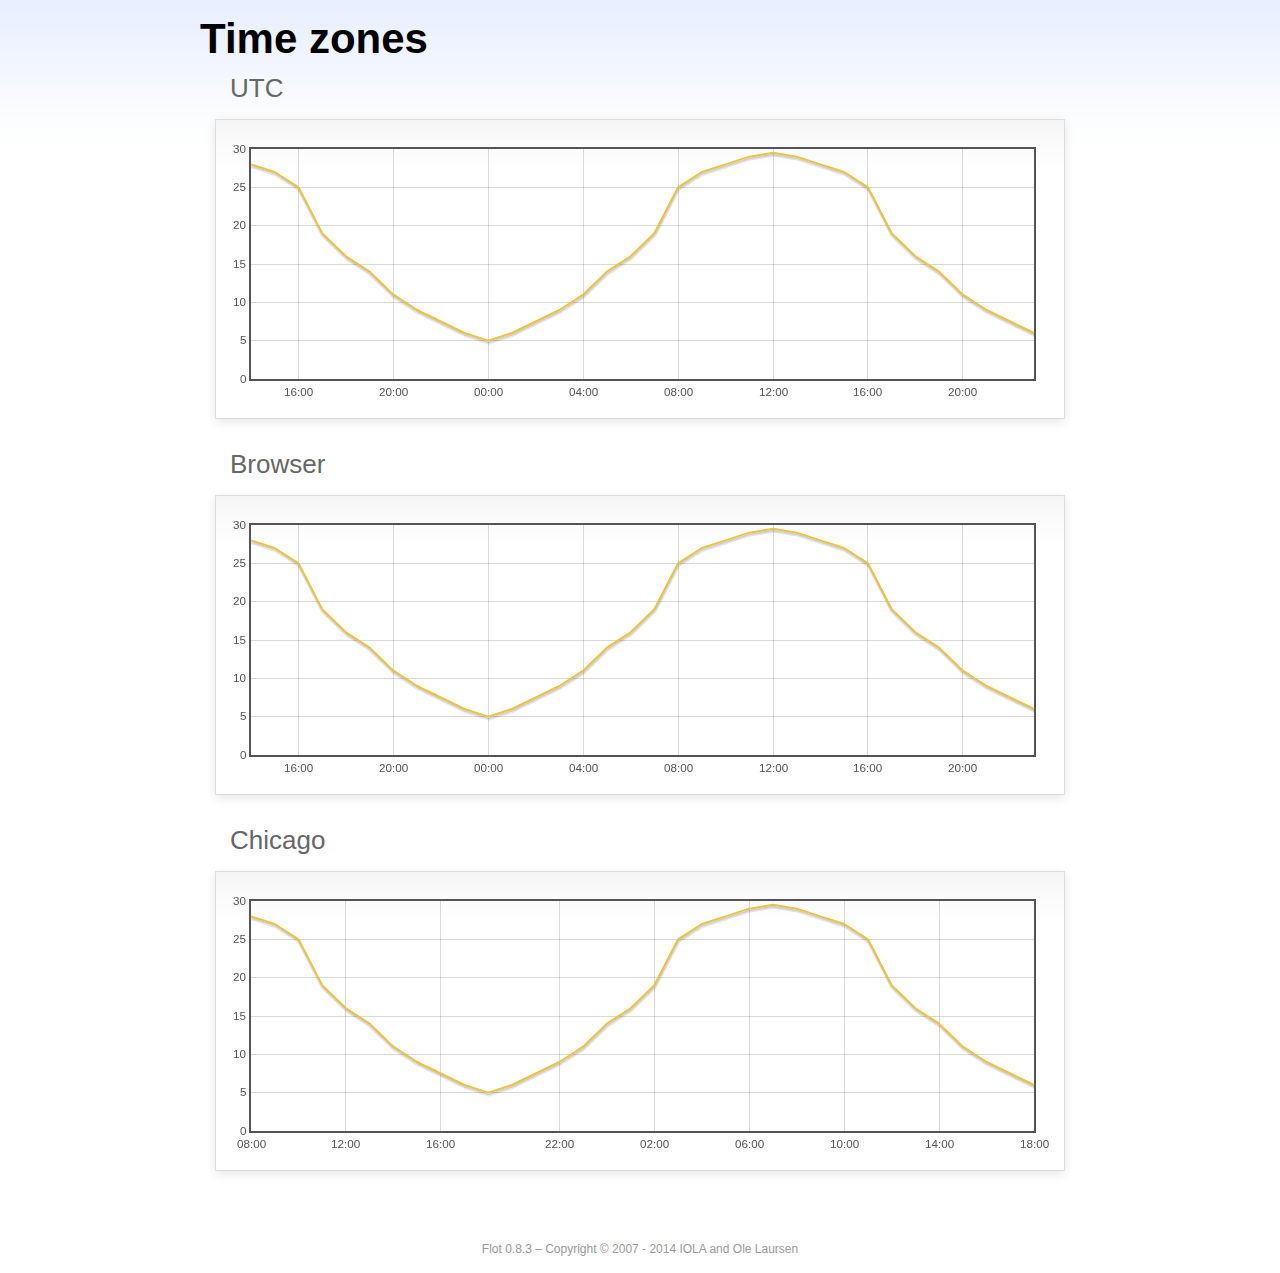
<file: templates/assets/plugins/flot/examples/axes-time-zones/index.html>
<!DOCTYPE html PUBLIC "-//W3C//DTD HTML 4.01//EN" "http://www.w3.org/TR/html4/strict.dtd">
<html>
<head>
	<meta http-equiv="Content-Type" content="text/html; charset=utf-8">
	<title>Flot Examples: Time zones</title>
	<link href="../examples.css" rel="stylesheet" type="text/css">
	<!--[if lte IE 8]><script language="javascript" type="text/javascript" src="../../excanvas.min.js"></script><![endif]-->
	<script language="javascript" type="text/javascript" src="../../jquery.js"></script>
	<script language="javascript" type="text/javascript" src="../../jquery.flot.js"></script>
	<script language="javascript" type="text/javascript" src="../../jquery.flot.time.js"></script>
	<script language="javascript" type="text/javascript" src="date.js"></script>
	<script type="text/javascript">

	$(function() {

		timezoneJS.timezone.zoneFileBasePath = "tz";
		timezoneJS.timezone.defaultZoneFile = [];
		timezoneJS.timezone.init({async: false});

		var d = [
			[Date.UTC(2011, 2, 12, 14, 0, 0), 28],
			[Date.UTC(2011, 2, 12, 15, 0, 0), 27],
			[Date.UTC(2011, 2, 12, 16, 0, 0), 25],
			[Date.UTC(2011, 2, 12, 17, 0, 0), 19],
			[Date.UTC(2011, 2, 12, 18, 0, 0), 16],
			[Date.UTC(2011, 2, 12, 19, 0, 0), 14],
			[Date.UTC(2011, 2, 12, 20, 0, 0), 11],
			[Date.UTC(2011, 2, 12, 21, 0, 0), 9],
			[Date.UTC(2011, 2, 12, 22, 0, 0), 7.5],
			[Date.UTC(2011, 2, 12, 23, 0, 0), 6],
			[Date.UTC(2011, 2, 13, 0, 0, 0), 5],
			[Date.UTC(2011, 2, 13, 1, 0, 0), 6],
			[Date.UTC(2011, 2, 13, 2, 0, 0), 7.5],
			[Date.UTC(2011, 2, 13, 3, 0, 0), 9],
			[Date.UTC(2011, 2, 13, 4, 0, 0), 11],
			[Date.UTC(2011, 2, 13, 5, 0, 0), 14],
			[Date.UTC(2011, 2, 13, 6, 0, 0), 16],
			[Date.UTC(2011, 2, 13, 7, 0, 0), 19],
			[Date.UTC(2011, 2, 13, 8, 0, 0), 25],
			[Date.UTC(2011, 2, 13, 9, 0, 0), 27],
			[Date.UTC(2011, 2, 13, 10, 0, 0), 28],
			[Date.UTC(2011, 2, 13, 11, 0, 0), 29],
			[Date.UTC(2011, 2, 13, 12, 0, 0), 29.5],
			[Date.UTC(2011, 2, 13, 13, 0, 0), 29],
			[Date.UTC(2011, 2, 13, 14, 0, 0), 28],
			[Date.UTC(2011, 2, 13, 15, 0, 0), 27],
			[Date.UTC(2011, 2, 13, 16, 0, 0), 25],
			[Date.UTC(2011, 2, 13, 17, 0, 0), 19],
			[Date.UTC(2011, 2, 13, 18, 0, 0), 16],
			[Date.UTC(2011, 2, 13, 19, 0, 0), 14],
			[Date.UTC(2011, 2, 13, 20, 0, 0), 11],
			[Date.UTC(2011, 2, 13, 21, 0, 0), 9],
			[Date.UTC(2011, 2, 13, 22, 0, 0), 7.5],
			[Date.UTC(2011, 2, 13, 23, 0, 0), 6]
		];

		var plot = $.plot("#placeholderUTC", [d], {
			xaxis: {
				mode: "time"
			}
		});

		var plot = $.plot("#placeholderLocal", [d], {
			xaxis: {
				mode: "time",
				timezone: "browser"
			}
		});

		var plot = $.plot("#placeholderChicago", [d], {
			xaxis: {
				mode: "time",
				timezone: "America/Chicago"
			}
		});

		// Add the Flot version string to the footer

		$("#footer").prepend("Flot " + $.plot.version + " &ndash; ");
	});

	</script>
</head>
<body>

	<div id="header">
		<h2>Time zones</h2>
	</div>

	<div id="content">

		<h3>UTC</h3>
		<div class="demo-container" style="height: 300px;">
			<div id="placeholderUTC" class="demo-placeholder"></div>
		</div>

		<h3>Browser</h3>
		<div class="demo-container" style="height: 300px;">
			<div id="placeholderLocal" class="demo-placeholder"></div>
		</div>

		<h3>Chicago</h3>
		<div class="demo-container" style="height: 300px;">
			<div id="placeholderChicago" class="demo-placeholder"></div>
		</div>

	</div>

	<div id="footer">
		Copyright &copy; 2007 - 2014 IOLA and Ole Laursen
	</div>

</body>
</html>
</file>
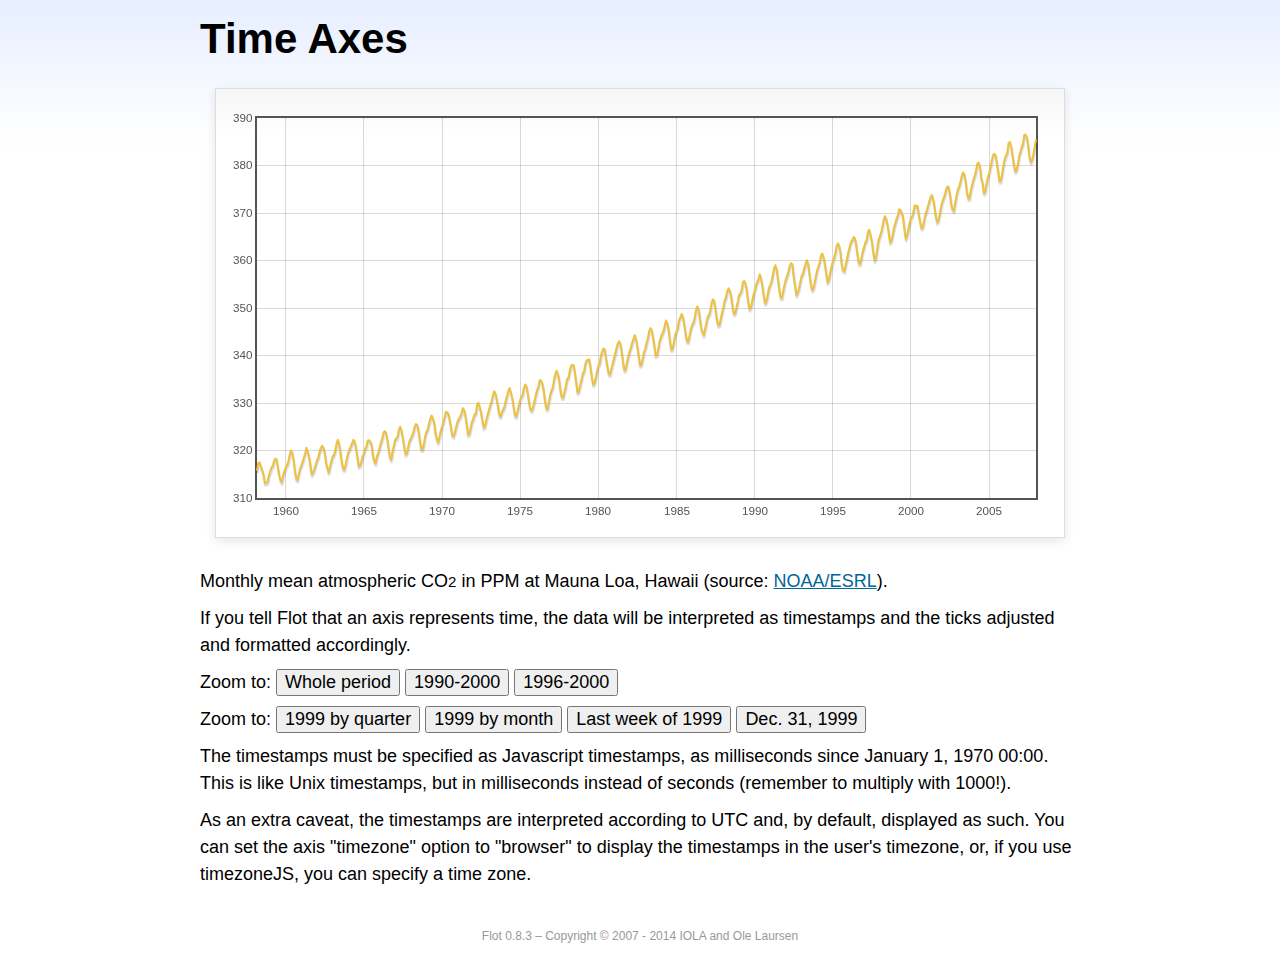
<file: templates/assets/plugins/flot/examples/axes-time/index.html>
<!DOCTYPE html PUBLIC "-//W3C//DTD HTML 4.01//EN" "http://www.w3.org/TR/html4/strict.dtd">
<html>
<head>
	<meta http-equiv="Content-Type" content="text/html; charset=utf-8">
	<title>Flot Examples: Time Axes</title>
	<link href="../examples.css" rel="stylesheet" type="text/css">
	<!--[if lte IE 8]><script language="javascript" type="text/javascript" src="../../excanvas.min.js"></script><![endif]-->
	<script language="javascript" type="text/javascript" src="../../jquery.js"></script>
	<script language="javascript" type="text/javascript" src="../../jquery.flot.js"></script>
	<script language="javascript" type="text/javascript" src="../../jquery.flot.time.js"></script>
	<script type="text/javascript">

	$(function() {

		var d = [[-373597200000, 315.71], [-370918800000, 317.45], [-368326800000, 317.50], [-363056400000, 315.86], [-360378000000, 314.93], [-357699600000, 313.19], [-352429200000, 313.34], [-349837200000, 314.67], [-347158800000, 315.58], [-344480400000, 316.47], [-342061200000, 316.65], [-339382800000, 317.71], [-336790800000, 318.29], [-334112400000, 318.16], [-331520400000, 316.55], [-328842000000, 314.80], [-326163600000, 313.84], [-323571600000, 313.34], [-320893200000, 314.81], [-318301200000, 315.59], [-315622800000, 316.43], [-312944400000, 316.97], [-310438800000, 317.58], [-307760400000, 319.03], [-305168400000, 320.03], [-302490000000, 319.59], [-299898000000, 318.18], [-297219600000, 315.91], [-294541200000, 314.16], [-291949200000, 313.83], [-289270800000, 315.00], [-286678800000, 316.19], [-284000400000, 316.89], [-281322000000, 317.70], [-278902800000, 318.54], [-276224400000, 319.48], [-273632400000, 320.58], [-270954000000, 319.78], [-268362000000, 318.58], [-265683600000, 316.79], [-263005200000, 314.99], [-260413200000, 315.31], [-257734800000, 316.10], [-255142800000, 317.01], [-252464400000, 317.94], [-249786000000, 318.56], [-247366800000, 319.69], [-244688400000, 320.58], [-242096400000, 321.01], [-239418000000, 320.61], [-236826000000, 319.61], [-234147600000, 317.40], [-231469200000, 316.26], [-228877200000, 315.42], [-226198800000, 316.69], [-223606800000, 317.69], [-220928400000, 318.74], [-218250000000, 319.08], [-215830800000, 319.86], [-213152400000, 321.39], [-210560400000, 322.24], [-207882000000, 321.47], [-205290000000, 319.74], [-202611600000, 317.77], [-199933200000, 316.21], [-197341200000, 315.99], [-194662800000, 317.07], [-192070800000, 318.36], [-189392400000, 319.57], [-178938000000, 322.23], [-176259600000, 321.89], [-173667600000, 320.44], [-170989200000, 318.70], [-168310800000, 316.70], [-165718800000, 316.87], [-163040400000, 317.68], [-160448400000, 318.71], [-157770000000, 319.44], [-155091600000, 320.44], [-152672400000, 320.89], [-149994000000, 322.13], [-147402000000, 322.16], [-144723600000, 321.87], [-142131600000, 321.21], [-139453200000, 318.87], [-136774800000, 317.81], [-134182800000, 317.30], [-131504400000, 318.87], [-128912400000, 319.42], [-126234000000, 320.62], [-123555600000, 321.59], [-121136400000, 322.39], [-118458000000, 323.70], [-115866000000, 324.07], [-113187600000, 323.75], [-110595600000, 322.40], [-107917200000, 320.37], [-105238800000, 318.64], [-102646800000, 318.10], [-99968400000, 319.79], [-97376400000, 321.03], [-94698000000, 322.33], [-92019600000, 322.50], [-89600400000, 323.04], [-86922000000, 324.42], [-84330000000, 325.00], [-81651600000, 324.09], [-79059600000, 322.55], [-76381200000, 320.92], [-73702800000, 319.26], [-71110800000, 319.39], [-68432400000, 320.72], [-65840400000, 321.96], [-63162000000, 322.57], [-60483600000, 323.15], [-57978000000, 323.89], [-55299600000, 325.02], [-52707600000, 325.57], [-50029200000, 325.36], [-47437200000, 324.14], [-44758800000, 322.11], [-42080400000, 320.33], [-39488400000, 320.25], [-36810000000, 321.32], [-34218000000, 322.90], [-31539600000, 324.00], [-28861200000, 324.42], [-26442000000, 325.64], [-23763600000, 326.66], [-21171600000, 327.38], [-18493200000, 326.70], [-15901200000, 325.89], [-13222800000, 323.67], [-10544400000, 322.38], [-7952400000, 321.78], [-5274000000, 322.85], [-2682000000, 324.12], [-3600000, 325.06], [2674800000, 325.98], [5094000000, 326.93], [7772400000, 328.13], [10364400000, 328.07], [13042800000, 327.66], [15634800000, 326.35], [18313200000, 324.69], [20991600000, 323.10], [23583600000, 323.07], [26262000000, 324.01], [28854000000, 325.13], [31532400000, 326.17], [34210800000, 326.68], [36630000000, 327.18], [39308400000, 327.78], [41900400000, 328.92], [44578800000, 328.57], [47170800000, 327.37], [49849200000, 325.43], [52527600000, 323.36], [55119600000, 323.56], [57798000000, 324.80], [60390000000, 326.01], [63068400000, 326.77], [65746800000, 327.63], [68252400000, 327.75], [70930800000, 329.72], [73522800000, 330.07], [76201200000, 329.09], [78793200000, 328.05], [81471600000, 326.32], [84150000000, 324.84], [86742000000, 325.20], [89420400000, 326.50], [92012400000, 327.55], [94690800000, 328.54], [97369200000, 329.56], [99788400000, 330.30], [102466800000, 331.50], [105058800000, 332.48], [107737200000, 332.07], [110329200000, 330.87], [113007600000, 329.31], [115686000000, 327.51], [118278000000, 327.18], [120956400000, 328.16], [123548400000, 328.64], [126226800000, 329.35], [128905200000, 330.71], [131324400000, 331.48], [134002800000, 332.65], [136594800000, 333.16], [139273200000, 332.06], [141865200000, 330.99], [144543600000, 329.17], [147222000000, 327.41], [149814000000, 327.20], [152492400000, 328.33], [155084400000, 329.50], [157762800000, 330.68], [160441200000, 331.41], [162860400000, 331.85], [165538800000, 333.29], [168130800000, 333.91], [170809200000, 333.40], [173401200000, 331.78], [176079600000, 329.88], [178758000000, 328.57], [181350000000, 328.46], [184028400000, 329.26], [189298800000, 331.71], [191977200000, 332.76], [194482800000, 333.48], [197161200000, 334.78], [199753200000, 334.78], [202431600000, 334.17], [205023600000, 332.78], [207702000000, 330.64], [210380400000, 328.95], [212972400000, 328.77], [215650800000, 330.23], [218242800000, 331.69], [220921200000, 332.70], [223599600000, 333.24], [226018800000, 334.96], [228697200000, 336.04], [231289200000, 336.82], [233967600000, 336.13], [236559600000, 334.73], [239238000000, 332.52], [241916400000, 331.19], [244508400000, 331.19], [247186800000, 332.35], [249778800000, 333.47], [252457200000, 335.11], [255135600000, 335.26], [257554800000, 336.60], [260233200000, 337.77], [262825200000, 338.00], [265503600000, 337.99], [268095600000, 336.48], [270774000000, 334.37], [273452400000, 332.27], [276044400000, 332.41], [278722800000, 333.76], [281314800000, 334.83], [283993200000, 336.21], [286671600000, 336.64], [289090800000, 338.12], [291769200000, 339.02], [294361200000, 339.02], [297039600000, 339.20], [299631600000, 337.58], [302310000000, 335.55], [304988400000, 333.89], [307580400000, 334.14], [310258800000, 335.26], [312850800000, 336.71], [315529200000, 337.81], [318207600000, 338.29], [320713200000, 340.04], [323391600000, 340.86], [325980000000, 341.47], [328658400000, 341.26], [331250400000, 339.29], [333928800000, 337.60], [336607200000, 336.12], [339202800000, 336.08], [341881200000, 337.22], [344473200000, 338.34], [347151600000, 339.36], [349830000000, 340.51], [352249200000, 341.57], [354924000000, 342.56], [357516000000, 343.01], [360194400000, 342.47], [362786400000, 340.71], [365464800000, 338.52], [368143200000, 336.96], [370738800000, 337.13], [373417200000, 338.58], [376009200000, 339.89], [378687600000, 340.93], [381366000000, 341.69], [383785200000, 342.69], [389052000000, 344.30], [391730400000, 343.43], [394322400000, 341.88], [397000800000, 339.89], [399679200000, 337.95], [402274800000, 338.10], [404953200000, 339.27], [407545200000, 340.67], [410223600000, 341.42], [412902000000, 342.68], [415321200000, 343.46], [417996000000, 345.10], [420588000000, 345.76], [423266400000, 345.36], [425858400000, 343.91], [428536800000, 342.05], [431215200000, 340.00], [433810800000, 340.12], [436489200000, 341.33], [439081200000, 342.94], [441759600000, 343.87], [444438000000, 344.60], [446943600000, 345.20], [452210400000, 347.36], [454888800000, 346.74], [457480800000, 345.41], [460159200000, 343.01], [462837600000, 341.23], [465433200000, 341.52], [468111600000, 342.86], [470703600000, 344.41], [473382000000, 345.09], [476060400000, 345.89], [478479600000, 347.49], [481154400000, 348.00], [483746400000, 348.75], [486424800000, 348.19], [489016800000, 346.54], [491695200000, 344.63], [494373600000, 343.03], [496969200000, 342.92], [499647600000, 344.24], [502239600000, 345.62], [504918000000, 346.43], [507596400000, 346.94], [510015600000, 347.88], [512690400000, 349.57], [515282400000, 350.35], [517960800000, 349.72], [520552800000, 347.78], [523231200000, 345.86], [525909600000, 344.84], [528505200000, 344.32], [531183600000, 345.67], [533775600000, 346.88], [536454000000, 348.19], [539132400000, 348.55], [541551600000, 349.52], [544226400000, 351.12], [546818400000, 351.84], [549496800000, 351.49], [552088800000, 349.82], [554767200000, 347.63], [557445600000, 346.38], [560041200000, 346.49], [562719600000, 347.75], [565311600000, 349.03], [567990000000, 350.20], [570668400000, 351.61], [573174000000, 352.22], [575848800000, 353.53], [578440800000, 354.14], [581119200000, 353.62], [583711200000, 352.53], [586389600000, 350.41], [589068000000, 348.84], [591663600000, 348.94], [594342000000, 350.04], [596934000000, 351.29], [599612400000, 352.72], [602290800000, 353.10], [604710000000, 353.65], [607384800000, 355.43], [609976800000, 355.70], [612655200000, 355.11], [615247200000, 353.79], [617925600000, 351.42], [620604000000, 349.81], [623199600000, 350.11], [625878000000, 351.26], [628470000000, 352.63], [631148400000, 353.64], [633826800000, 354.72], [636246000000, 355.49], [638920800000, 356.09], [641512800000, 357.08], [644191200000, 356.11], [646783200000, 354.70], [649461600000, 352.68], [652140000000, 351.05], [654735600000, 351.36], [657414000000, 352.81], [660006000000, 354.22], [662684400000, 354.85], [665362800000, 355.66], [667782000000, 357.04], [670456800000, 358.40], [673048800000, 359.00], [675727200000, 357.99], [678319200000, 356.00], [680997600000, 353.78], [683676000000, 352.20], [686271600000, 352.22], [688950000000, 353.70], [691542000000, 354.98], [694220400000, 356.09], [696898800000, 356.85], [699404400000, 357.73], [702079200000, 358.91], [704671200000, 359.45], [707349600000, 359.19], [709941600000, 356.72], [712620000000, 354.79], [715298400000, 352.79], [717894000000, 353.20], [720572400000, 354.15], [723164400000, 355.39], [725842800000, 356.77], [728521200000, 357.17], [730940400000, 358.26], [733615200000, 359.16], [736207200000, 360.07], [738885600000, 359.41], [741477600000, 357.44], [744156000000, 355.30], [746834400000, 353.87], [749430000000, 354.04], [752108400000, 355.27], [754700400000, 356.70], [757378800000, 358.00], [760057200000, 358.81], [762476400000, 359.68], [765151200000, 361.13], [767743200000, 361.48], [770421600000, 360.60], [773013600000, 359.20], [775692000000, 357.23], [778370400000, 355.42], [780966000000, 355.89], [783644400000, 357.41], [786236400000, 358.74], [788914800000, 359.73], [791593200000, 360.61], [794012400000, 361.58], [796687200000, 363.05], [799279200000, 363.62], [801957600000, 363.03], [804549600000, 361.55], [807228000000, 358.94], [809906400000, 357.93], [812502000000, 357.80], [815180400000, 359.22], [817772400000, 360.44], [820450800000, 361.83], [823129200000, 362.95], [825634800000, 363.91], [828309600000, 364.28], [830901600000, 364.94], [833580000000, 364.70], [836172000000, 363.31], [838850400000, 361.15], [841528800000, 359.40], [844120800000, 359.34], [846802800000, 360.62], [849394800000, 361.96], [852073200000, 362.81], [854751600000, 363.87], [857170800000, 364.25], [859845600000, 366.02], [862437600000, 366.46], [865116000000, 365.32], [867708000000, 364.07], [870386400000, 361.95], [873064800000, 360.06], [875656800000, 360.49], [878338800000, 362.19], [880930800000, 364.12], [883609200000, 364.99], [886287600000, 365.82], [888706800000, 366.95], [891381600000, 368.42], [893973600000, 369.33], [896652000000, 368.78], [899244000000, 367.59], [901922400000, 365.84], [904600800000, 363.83], [907192800000, 364.18], [909874800000, 365.34], [912466800000, 366.93], [915145200000, 367.94], [917823600000, 368.82], [920242800000, 369.46], [922917600000, 370.77], [925509600000, 370.66], [928188000000, 370.10], [930780000000, 369.08], [933458400000, 366.66], [936136800000, 364.60], [938728800000, 365.17], [941410800000, 366.51], [944002800000, 367.89], [946681200000, 369.04], [949359600000, 369.35], [951865200000, 370.38], [954540000000, 371.63], [957132000000, 371.32], [959810400000, 371.53], [962402400000, 369.75], [965080800000, 368.23], [967759200000, 366.87], [970351200000, 366.94], [973033200000, 368.27], [975625200000, 369.64], [978303600000, 370.46], [980982000000, 371.44], [983401200000, 372.37], [986076000000, 373.33], [988668000000, 373.77], [991346400000, 373.09], [993938400000, 371.51], [996616800000, 369.55], [999295200000, 368.12], [1001887200000, 368.38], [1004569200000, 369.66], [1007161200000, 371.11], [1009839600000, 372.36], [1012518000000, 373.09], [1014937200000, 373.81], [1017612000000, 374.93], [1020204000000, 375.58], [1022882400000, 375.44], [1025474400000, 373.86], [1028152800000, 371.77], [1030831200000, 370.73], [1033423200000, 370.50], [1036105200000, 372.18], [1038697200000, 373.70], [1041375600000, 374.92], [1044054000000, 375.62], [1046473200000, 376.51], [1049148000000, 377.75], [1051740000000, 378.54], [1054418400000, 378.20], [1057010400000, 376.68], [1059688800000, 374.43], [1062367200000, 373.11], [1064959200000, 373.10], [1067641200000, 374.77], [1070233200000, 375.97], [1072911600000, 377.03], [1075590000000, 377.87], [1078095600000, 378.88], [1080770400000, 380.42], [1083362400000, 380.62], [1086040800000, 379.70], [1088632800000, 377.43], [1091311200000, 376.32], [1093989600000, 374.19], [1096581600000, 374.47], [1099263600000, 376.15], [1101855600000, 377.51], [1104534000000, 378.43], [1107212400000, 379.70], [1109631600000, 380.92], [1112306400000, 382.18], [1114898400000, 382.45], [1117576800000, 382.14], [1120168800000, 380.60], [1122847200000, 378.64], [1125525600000, 376.73], [1128117600000, 376.84], [1130799600000, 378.29], [1133391600000, 380.06], [1136070000000, 381.40], [1138748400000, 382.20], [1141167600000, 382.66], [1143842400000, 384.69], [1146434400000, 384.94], [1149112800000, 384.01], [1151704800000, 382.14], [1154383200000, 380.31], [1157061600000, 378.81], [1159653600000, 379.03], [1162335600000, 380.17], [1164927600000, 381.85], [1167606000000, 382.94], [1170284400000, 383.86], [1172703600000, 384.49], [1175378400000, 386.37], [1177970400000, 386.54], [1180648800000, 385.98], [1183240800000, 384.36], [1185919200000, 381.85], [1188597600000, 380.74], [1191189600000, 381.15], [1193871600000, 382.38], [1196463600000, 383.94], [1199142000000, 385.44]]; 

		$.plot("#placeholder", [d], {
			xaxis: { mode: "time" }
		});

		$("#whole").click(function () {
			$.plot("#placeholder", [d], {
				xaxis: { mode: "time" }
			});
		});

		$("#nineties").click(function () {
			$.plot("#placeholder", [d], {
				xaxis: {
					mode: "time",
					min: (new Date(1990, 0, 1)).getTime(),
					max: (new Date(2000, 0, 1)).getTime()
				}
			});
		});

		$("#latenineties").click(function () {
			$.plot("#placeholder", [d], {
				xaxis: {
					mode: "time",
					minTickSize: [1, "year"],
					min: (new Date(1996, 0, 1)).getTime(),
					max: (new Date(2000, 0, 1)).getTime()
				}
			});
		});

		$("#ninetyninequarters").click(function () {
			$.plot("#placeholder", [d], {
				xaxis: {
					mode: "time",
					minTickSize: [1, "quarter"],
					min: (new Date(1999, 0, 1)).getTime(),
					max: (new Date(2000, 0, 1)).getTime()
				}
			});
		});

		$("#ninetynine").click(function () {
			$.plot("#placeholder", [d], {
				xaxis: {
					mode: "time",
					minTickSize: [1, "month"],
					min: (new Date(1999, 0, 1)).getTime(),
					max: (new Date(2000, 0, 1)).getTime()
				}
			});
		});

		$("#lastweekninetynine").click(function () {
			$.plot("#placeholder", [d], {
				xaxis: {
					mode: "time",
					minTickSize: [1, "day"],
					min: (new Date(1999, 11, 25)).getTime(),
					max: (new Date(2000, 0, 1)).getTime(),
					timeformat: "%a"
				}
			});
		});

		$("#lastdayninetynine").click(function () {
			$.plot("#placeholder", [d], {
				xaxis: {
					mode: "time",
					minTickSize: [1, "hour"],
					min: (new Date(1999, 11, 31)).getTime(),
					max: (new Date(2000, 0, 1)).getTime(),
					twelveHourClock: true
				}
			});
		});

		// Add the Flot version string to the footer

		$("#footer").prepend("Flot " + $.plot.version + " &ndash; ");
	});

	</script>
</head>
<body>

	<div id="header">
		<h2>Time Axes</h2>
	</div>

	<div id="content">

		<div class="demo-container">
			<div id="placeholder" class="demo-placeholder"></div>
		</div>

		<p>Monthly mean atmospheric CO<sub>2</sub> in PPM at Mauna Loa, Hawaii (source: <a href="http://www.esrl.noaa.gov/gmd/ccgg/trends/">NOAA/ESRL</a>).</p>

		<p>If you tell Flot that an axis represents time, the data will be interpreted as timestamps and the ticks adjusted and formatted accordingly.</p>

		<p>Zoom to: <button id="whole">Whole period</button>
		<button id="nineties">1990-2000</button>
		<button id="latenineties">1996-2000</button></p>

		<p>Zoom to: <button id="ninetyninequarters">1999 by quarter</button>
		<button id="ninetynine">1999 by month</button>
		<button id="lastweekninetynine">Last week of 1999</button>
		<button id="lastdayninetynine">Dec. 31, 1999</button></p>

		<p>The timestamps must be specified as Javascript timestamps, as milliseconds since January 1, 1970 00:00. This is like Unix timestamps, but in milliseconds instead of seconds (remember to multiply with 1000!).</p>

		<p>As an extra caveat, the timestamps are interpreted according to UTC and, by default, displayed as such. You can set the axis "timezone" option to "browser" to display the timestamps in the user's timezone, or, if you use timezoneJS, you can specify a time zone.</p>

	</div>

	<div id="footer">
		Copyright &copy; 2007 - 2014 IOLA and Ole Laursen
	</div>

</body>
</html>
</file>
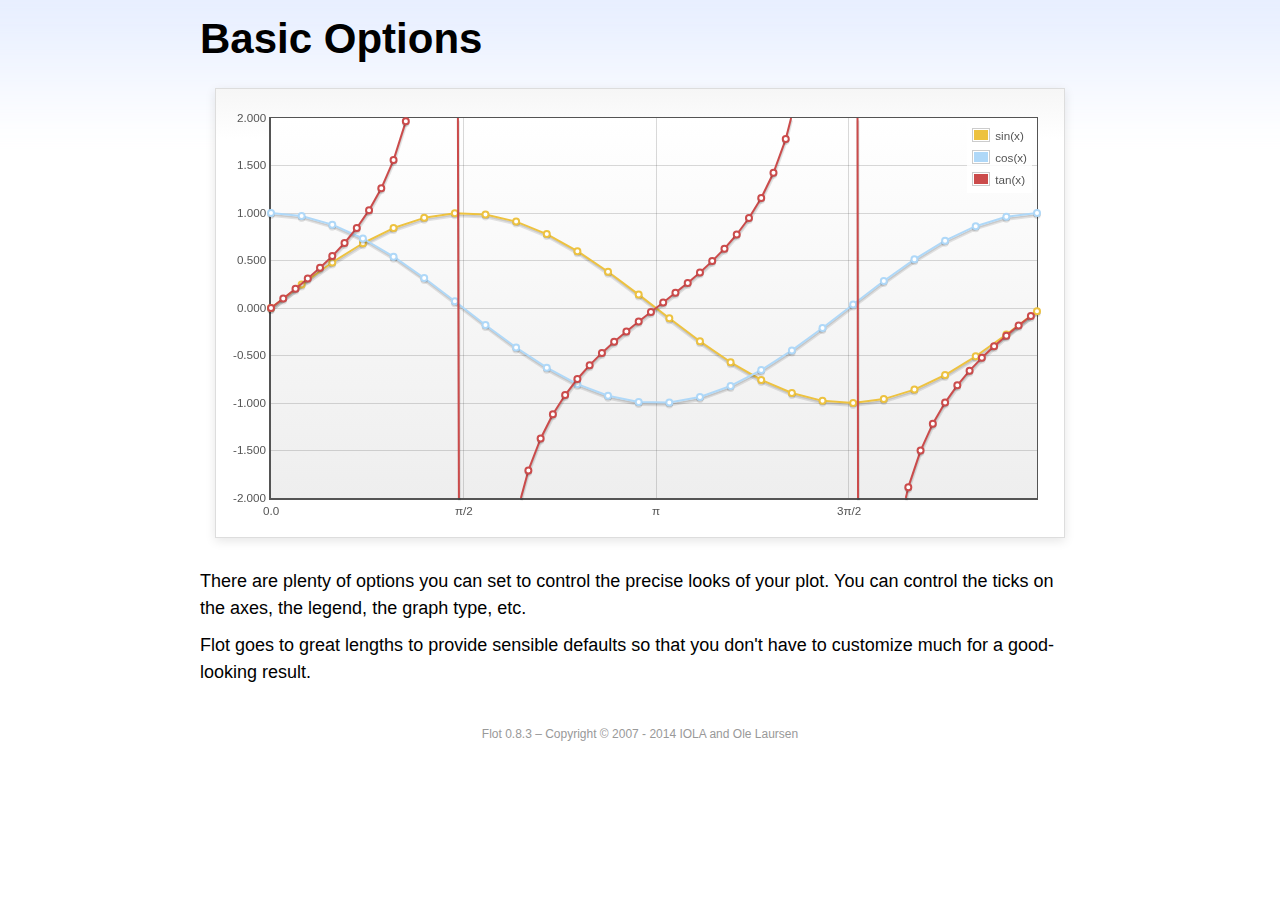
<file: templates/assets/plugins/flot/examples/basic-options/index.html>
<!DOCTYPE html PUBLIC "-//W3C//DTD HTML 4.01//EN" "http://www.w3.org/TR/html4/strict.dtd">
<html>
<head>
	<meta http-equiv="Content-Type" content="text/html; charset=utf-8">
	<title>Flot Examples: Basic Options</title>
	<link href="../examples.css" rel="stylesheet" type="text/css">
	<!--[if lte IE 8]><script language="javascript" type="text/javascript" src="../../excanvas.min.js"></script><![endif]-->
	<script language="javascript" type="text/javascript" src="../../jquery.js"></script>
	<script language="javascript" type="text/javascript" src="../../jquery.flot.js"></script>
	<script type="text/javascript">

	$(function () {

		var d1 = [];
		for (var i = 0; i < Math.PI * 2; i += 0.25) {
			d1.push([i, Math.sin(i)]);
		}

		var d2 = [];
		for (var i = 0; i < Math.PI * 2; i += 0.25) {
			d2.push([i, Math.cos(i)]);
		}

		var d3 = [];
		for (var i = 0; i < Math.PI * 2; i += 0.1) {
			d3.push([i, Math.tan(i)]);
		}

		$.plot("#placeholder", [
			{ label: "sin(x)", data: d1 },
			{ label: "cos(x)", data: d2 },
			{ label: "tan(x)", data: d3 }
		], {
			series: {
				lines: { show: true },
				points: { show: true }
			},
			xaxis: {
				ticks: [
					0, [ Math.PI/2, "\u03c0/2" ], [ Math.PI, "\u03c0" ],
					[ Math.PI * 3/2, "3\u03c0/2" ], [ Math.PI * 2, "2\u03c0" ]
				]
			},
			yaxis: {
				ticks: 10,
				min: -2,
				max: 2,
				tickDecimals: 3
			},
			grid: {
				backgroundColor: { colors: [ "#fff", "#eee" ] },
				borderWidth: {
					top: 1,
					right: 1,
					bottom: 2,
					left: 2
				}
			}
		});

		// Add the Flot version string to the footer

		$("#footer").prepend("Flot " + $.plot.version + " &ndash; ");
	});

	</script>
</head>
<body>

	<div id="header">
		<h2>Basic Options</h2>
	</div>

	<div id="content">

		<div class="demo-container">
			<div id="placeholder" class="demo-placeholder"></div>
		</div>

		<p>There are plenty of options you can set to control the precise looks of your plot. You can control the ticks on the axes, the legend, the graph type, etc.</p>

		<p>Flot goes to great lengths to provide sensible defaults so that you don't have to customize much for a good-looking result.</p>

	</div>

	<div id="footer">
		Copyright &copy; 2007 - 2014 IOLA and Ole Laursen
	</div>

</body>
</html>
</file>
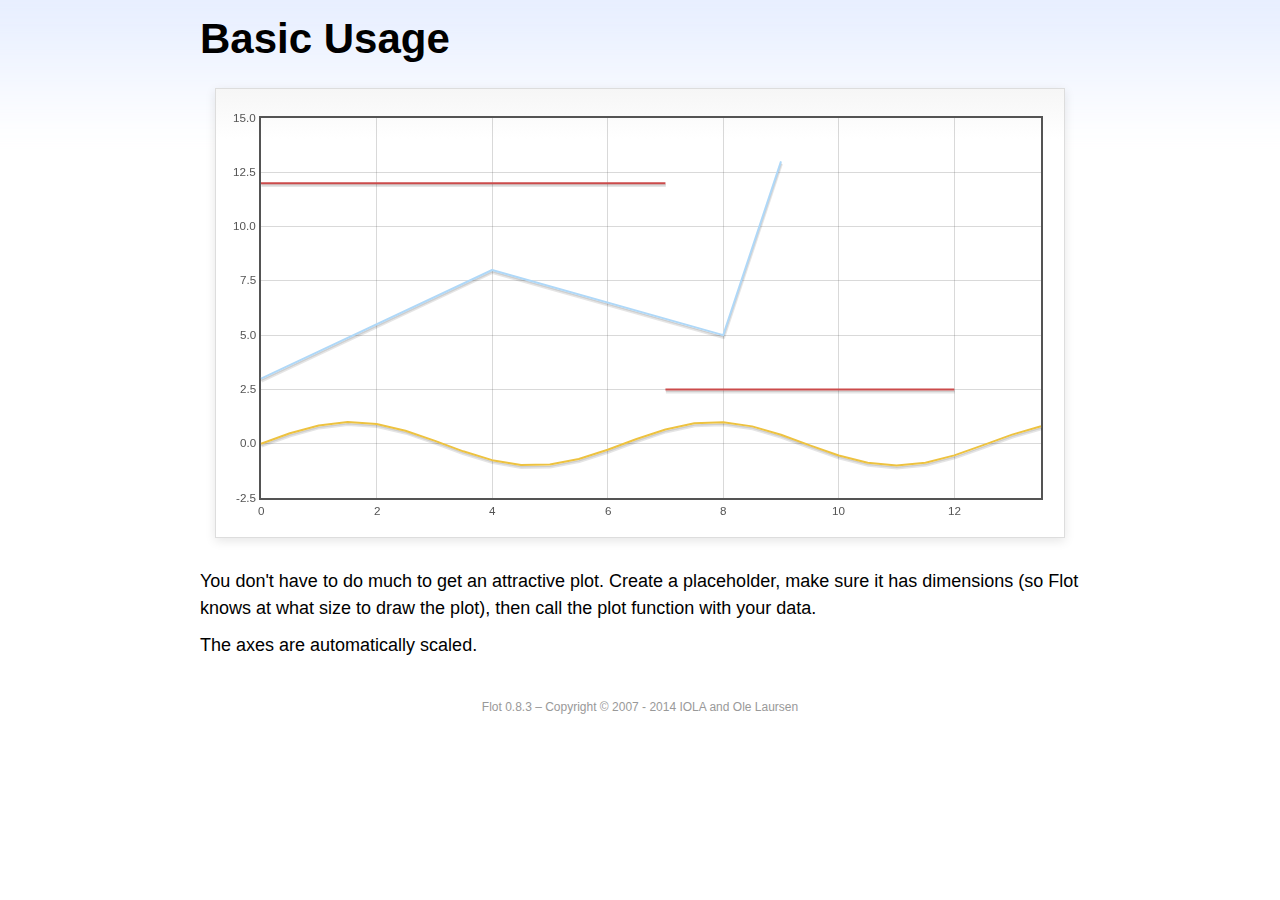
<file: templates/assets/plugins/flot/examples/basic-usage/index.html>
<!DOCTYPE html PUBLIC "-//W3C//DTD HTML 4.01//EN" "http://www.w3.org/TR/html4/strict.dtd">
<html>
<head>
	<meta http-equiv="Content-Type" content="text/html; charset=utf-8">
	<title>Flot Examples: Basic Usage</title>
	<link href="../examples.css" rel="stylesheet" type="text/css">
	<!--[if lte IE 8]><script language="javascript" type="text/javascript" src="../../excanvas.min.js"></script><![endif]-->
	<script language="javascript" type="text/javascript" src="../../jquery.js"></script>
	<script language="javascript" type="text/javascript" src="../../jquery.flot.js"></script>
	<script type="text/javascript">

	$(function() {

		var d1 = [];
		for (var i = 0; i < 14; i += 0.5) {
			d1.push([i, Math.sin(i)]);
		}

		var d2 = [[0, 3], [4, 8], [8, 5], [9, 13]];

		// A null signifies separate line segments

		var d3 = [[0, 12], [7, 12], null, [7, 2.5], [12, 2.5]];

		$.plot("#placeholder", [ d1, d2, d3 ]);

		// Add the Flot version string to the footer

		$("#footer").prepend("Flot " + $.plot.version + " &ndash; ");
	});

	</script>
</head>
<body>

	<div id="header">
		<h2>Basic Usage</h2>
	</div>

	<div id="content">

		<div class="demo-container">
			<div id="placeholder" class="demo-placeholder"></div>
		</div>

		<p>You don't have to do much to get an attractive plot.  Create a placeholder, make sure it has dimensions (so Flot knows at what size to draw the plot), then call the plot function with your data.</p>

		<p>The axes are automatically scaled.</p>

	</div>

	<div id="footer">
		Copyright &copy; 2007 - 2014 IOLA and Ole Laursen
	</div>

</body>
</html>
</file>
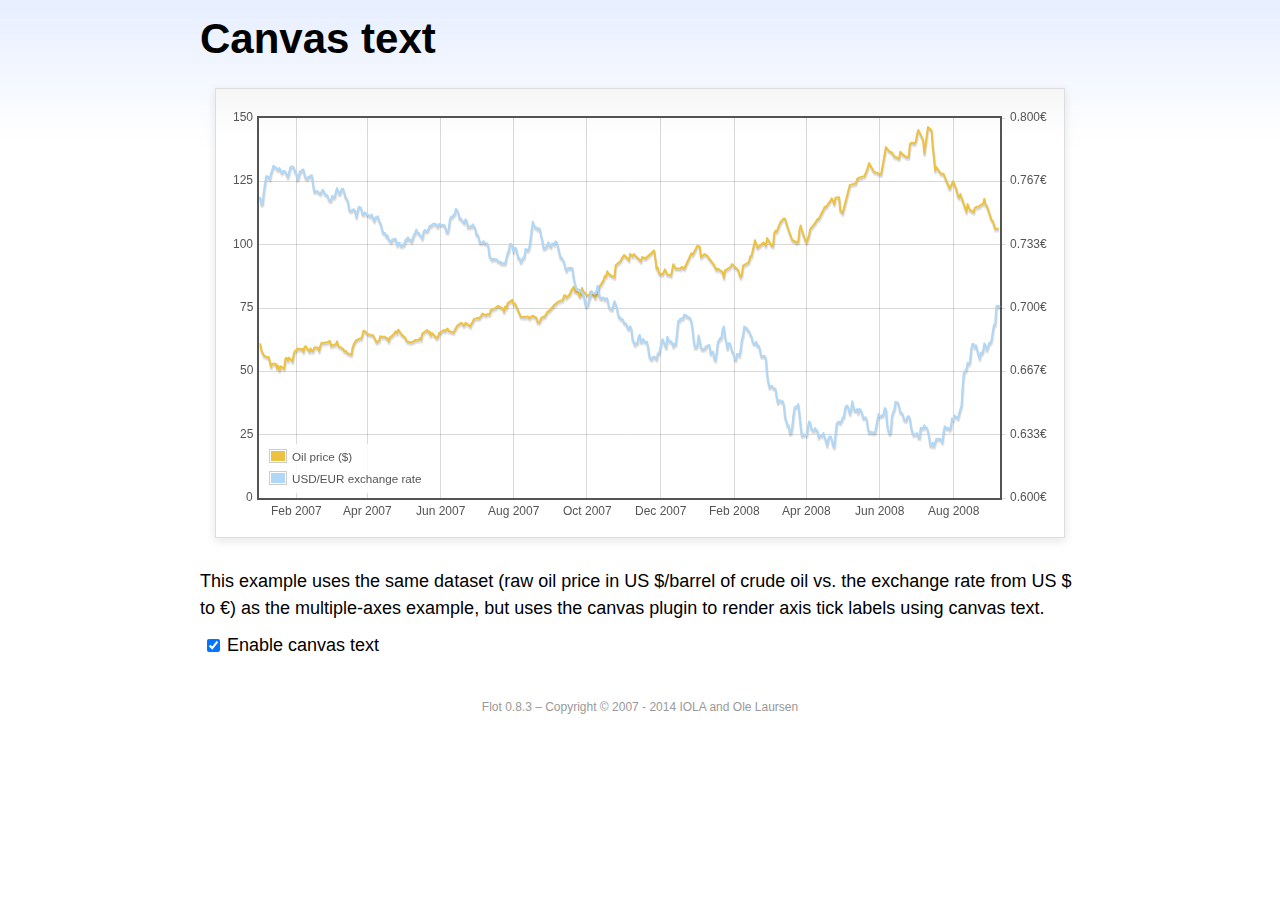
<file: templates/assets/plugins/flot/examples/canvas/index.html>
<!DOCTYPE html PUBLIC "-//W3C//DTD HTML 4.01//EN" "http://www.w3.org/TR/html4/strict.dtd">
<html>
<head>
	<meta http-equiv="Content-Type" content="text/html; charset=utf-8">
	<title>Flot Examples: Canvas text</title>
	<link href="../examples.css" rel="stylesheet" type="text/css">
	<!--[if lte IE 8]><script language="javascript" type="text/javascript" src="../../excanvas.min.js"></script><![endif]-->
	<script language="javascript" type="text/javascript" src="../../jquery.js"></script>
	<script language="javascript" type="text/javascript" src="../../jquery.flot.js"></script>
	<script language="javascript" type="text/javascript" src="../../jquery.flot.time.js"></script>
	<script language="javascript" type="text/javascript" src="../../jquery.flot.canvas.js"></script>
	<script type="text/javascript">

	$(function() {

		var oilPrices = [[1167692400000,61.05], [1167778800000,58.32], [1167865200000,57.35], [1167951600000,56.31], [1168210800000,55.55], [1168297200000,55.64], [1168383600000,54.02], [1168470000000,51.88], [1168556400000,52.99], [1168815600000,52.99], [1168902000000,51.21], [1168988400000,52.24], [1169074800000,50.48], [1169161200000,51.99], [1169420400000,51.13], [1169506800000,55.04], [1169593200000,55.37], [1169679600000,54.23], [1169766000000,55.42], [1170025200000,54.01], [1170111600000,56.97], [1170198000000,58.14], [1170284400000,58.14], [1170370800000,59.02], [1170630000000,58.74], [1170716400000,58.88], [1170802800000,57.71], [1170889200000,59.71], [1170975600000,59.89], [1171234800000,57.81], [1171321200000,59.06], [1171407600000,58.00], [1171494000000,57.99], [1171580400000,59.39], [1171839600000,59.39], [1171926000000,58.07], [1172012400000,60.07], [1172098800000,61.14], [1172444400000,61.39], [1172530800000,61.46], [1172617200000,61.79], [1172703600000,62.00], [1172790000000,60.07], [1173135600000,60.69], [1173222000000,61.82], [1173308400000,60.05], [1173654000000,58.91], [1173740400000,57.93], [1173826800000,58.16], [1173913200000,57.55], [1173999600000,57.11], [1174258800000,56.59], [1174345200000,59.61], [1174518000000,61.69], [1174604400000,62.28], [1174860000000,62.91], [1174946400000,62.93], [1175032800000,64.03], [1175119200000,66.03], [1175205600000,65.87], [1175464800000,64.64], [1175637600000,64.38], [1175724000000,64.28], [1175810400000,64.28], [1176069600000,61.51], [1176156000000,61.89], [1176242400000,62.01], [1176328800000,63.85], [1176415200000,63.63], [1176674400000,63.61], [1176760800000,63.10], [1176847200000,63.13], [1176933600000,61.83], [1177020000000,63.38], [1177279200000,64.58], [1177452000000,65.84], [1177538400000,65.06], [1177624800000,66.46], [1177884000000,64.40], [1178056800000,63.68], [1178143200000,63.19], [1178229600000,61.93], [1178488800000,61.47], [1178575200000,61.55], [1178748000000,61.81], [1178834400000,62.37], [1179093600000,62.46], [1179180000000,63.17], [1179266400000,62.55], [1179352800000,64.94], [1179698400000,66.27], [1179784800000,65.50], [1179871200000,65.77], [1179957600000,64.18], [1180044000000,65.20], [1180389600000,63.15], [1180476000000,63.49], [1180562400000,65.08], [1180908000000,66.30], [1180994400000,65.96], [1181167200000,66.93], [1181253600000,65.98], [1181599200000,65.35], [1181685600000,66.26], [1181858400000,68.00], [1182117600000,69.09], [1182204000000,69.10], [1182290400000,68.19], [1182376800000,68.19], [1182463200000,69.14], [1182722400000,68.19], [1182808800000,67.77], [1182895200000,68.97], [1182981600000,69.57], [1183068000000,70.68], [1183327200000,71.09], [1183413600000,70.92], [1183586400000,71.81], [1183672800000,72.81], [1183932000000,72.19], [1184018400000,72.56], [1184191200000,72.50], [1184277600000,74.15], [1184623200000,75.05], [1184796000000,75.92], [1184882400000,75.57], [1185141600000,74.89], [1185228000000,73.56], [1185314400000,75.57], [1185400800000,74.95], [1185487200000,76.83], [1185832800000,78.21], [1185919200000,76.53], [1186005600000,76.86], [1186092000000,76.00], [1186437600000,71.59], [1186696800000,71.47], [1186956000000,71.62], [1187042400000,71.00], [1187301600000,71.98], [1187560800000,71.12], [1187647200000,69.47], [1187733600000,69.26], [1187820000000,69.83], [1187906400000,71.09], [1188165600000,71.73], [1188338400000,73.36], [1188511200000,74.04], [1188856800000,76.30], [1189116000000,77.49], [1189461600000,78.23], [1189548000000,79.91], [1189634400000,80.09], [1189720800000,79.10], [1189980000000,80.57], [1190066400000,81.93], [1190239200000,83.32], [1190325600000,81.62], [1190584800000,80.95], [1190671200000,79.53], [1190757600000,80.30], [1190844000000,82.88], [1190930400000,81.66], [1191189600000,80.24], [1191276000000,80.05], [1191362400000,79.94], [1191448800000,81.44], [1191535200000,81.22], [1191794400000,79.02], [1191880800000,80.26], [1191967200000,80.30], [1192053600000,83.08], [1192140000000,83.69], [1192399200000,86.13], [1192485600000,87.61], [1192572000000,87.40], [1192658400000,89.47], [1192744800000,88.60], [1193004000000,87.56], [1193090400000,87.56], [1193176800000,87.10], [1193263200000,91.86], [1193612400000,93.53], [1193698800000,94.53], [1193871600000,95.93], [1194217200000,93.98], [1194303600000,96.37], [1194476400000,95.46], [1194562800000,96.32], [1195081200000,93.43], [1195167600000,95.10], [1195426800000,94.64], [1195513200000,95.10], [1196031600000,97.70], [1196118000000,94.42], [1196204400000,90.62], [1196290800000,91.01], [1196377200000,88.71], [1196636400000,88.32], [1196809200000,90.23], [1196982000000,88.28], [1197241200000,87.86], [1197327600000,90.02], [1197414000000,92.25], [1197586800000,90.63], [1197846000000,90.63], [1197932400000,90.49], [1198018800000,91.24], [1198105200000,91.06], [1198191600000,90.49], [1198710000000,96.62], [1198796400000,96.00], [1199142000000,99.62], [1199314800000,99.18], [1199401200000,95.09], [1199660400000,96.33], [1199833200000,95.67], [1200351600000,91.90], [1200438000000,90.84], [1200524400000,90.13], [1200610800000,90.57], [1200956400000,89.21], [1201042800000,86.99], [1201129200000,89.85], [1201474800000,90.99], [1201561200000,91.64], [1201647600000,92.33], [1201734000000,91.75], [1202079600000,90.02], [1202166000000,88.41], [1202252400000,87.14], [1202338800000,88.11], [1202425200000,91.77], [1202770800000,92.78], [1202857200000,93.27], [1202943600000,95.46], [1203030000000,95.46], [1203289200000,101.74], [1203462000000,98.81], [1203894000000,100.88], [1204066800000,99.64], [1204153200000,102.59], [1204239600000,101.84], [1204498800000,99.52], [1204585200000,99.52], [1204671600000,104.52], [1204758000000,105.47], [1204844400000,105.15], [1205103600000,108.75], [1205276400000,109.92], [1205362800000,110.33], [1205449200000,110.21], [1205708400000,105.68], [1205967600000,101.84], [1206313200000,100.86], [1206399600000,101.22], [1206486000000,105.90], [1206572400000,107.58], [1206658800000,105.62], [1206914400000,101.58], [1207000800000,100.98], [1207173600000,103.83], [1207260000000,106.23], [1207605600000,108.50], [1207778400000,110.11], [1207864800000,110.14], [1208210400000,113.79], [1208296800000,114.93], [1208383200000,114.86], [1208728800000,117.48], [1208815200000,118.30], [1208988000000,116.06], [1209074400000,118.52], [1209333600000,118.75], [1209420000000,113.46], [1209592800000,112.52], [1210024800000,121.84], [1210111200000,123.53], [1210197600000,123.69], [1210543200000,124.23], [1210629600000,125.80], [1210716000000,126.29], [1211148000000,127.05], [1211320800000,129.07], [1211493600000,132.19], [1211839200000,128.85], [1212357600000,127.76], [1212703200000,138.54], [1212962400000,136.80], [1213135200000,136.38], [1213308000000,134.86], [1213653600000,134.01], [1213740000000,136.68], [1213912800000,135.65], [1214172000000,134.62], [1214258400000,134.62], [1214344800000,134.62], [1214431200000,139.64], [1214517600000,140.21], [1214776800000,140.00], [1214863200000,140.97], [1214949600000,143.57], [1215036000000,145.29], [1215381600000,141.37], [1215468000000,136.04], [1215727200000,146.40], [1215986400000,145.18], [1216072800000,138.74], [1216159200000,134.60], [1216245600000,129.29], [1216332000000,130.65], [1216677600000,127.95], [1216850400000,127.95], [1217282400000,122.19], [1217455200000,124.08], [1217541600000,125.10], [1217800800000,121.41], [1217887200000,119.17], [1217973600000,118.58], [1218060000000,120.02], [1218405600000,114.45], [1218492000000,113.01], [1218578400000,116.00], [1218751200000,113.77], [1219010400000,112.87], [1219096800000,114.53], [1219269600000,114.98], [1219356000000,114.98], [1219701600000,116.27], [1219788000000,118.15], [1219874400000,115.59], [1219960800000,115.46], [1220306400000,109.71], [1220392800000,109.35], [1220565600000,106.23], [1220824800000,106.34]];

		var exchangeRates = [[1167606000000,0.7580], [1167692400000,0.7580], [1167778800000,0.75470], [1167865200000,0.75490], [1167951600000,0.76130], [1168038000000,0.76550], [1168124400000,0.76930], [1168210800000,0.76940], [1168297200000,0.76880], [1168383600000,0.76780], [1168470000000,0.77080], [1168556400000,0.77270], [1168642800000,0.77490], [1168729200000,0.77410], [1168815600000,0.77410], [1168902000000,0.77320], [1168988400000,0.77270], [1169074800000,0.77370], [1169161200000,0.77240], [1169247600000,0.77120], [1169334000000,0.7720], [1169420400000,0.77210], [1169506800000,0.77170], [1169593200000,0.77040], [1169679600000,0.7690], [1169766000000,0.77110], [1169852400000,0.7740], [1169938800000,0.77450], [1170025200000,0.77450], [1170111600000,0.7740], [1170198000000,0.77160], [1170284400000,0.77130], [1170370800000,0.76780], [1170457200000,0.76880], [1170543600000,0.77180], [1170630000000,0.77180], [1170716400000,0.77280], [1170802800000,0.77290], [1170889200000,0.76980], [1170975600000,0.76850], [1171062000000,0.76810], [1171148400000,0.7690], [1171234800000,0.7690], [1171321200000,0.76980], [1171407600000,0.76990], [1171494000000,0.76510], [1171580400000,0.76130], [1171666800000,0.76160], [1171753200000,0.76140], [1171839600000,0.76140], [1171926000000,0.76070], [1172012400000,0.76020], [1172098800000,0.76110], [1172185200000,0.76220], [1172271600000,0.76150], [1172358000000,0.75980], [1172444400000,0.75980], [1172530800000,0.75920], [1172617200000,0.75730], [1172703600000,0.75660], [1172790000000,0.75670], [1172876400000,0.75910], [1172962800000,0.75820], [1173049200000,0.75850], [1173135600000,0.76130], [1173222000000,0.76310], [1173308400000,0.76150], [1173394800000,0.760], [1173481200000,0.76130], [1173567600000,0.76270], [1173654000000,0.76270], [1173740400000,0.76080], [1173826800000,0.75830], [1173913200000,0.75750], [1173999600000,0.75620], [1174086000000,0.7520], [1174172400000,0.75120], [1174258800000,0.75120], [1174345200000,0.75170], [1174431600000,0.7520], [1174518000000,0.75110], [1174604400000,0.7480], [1174690800000,0.75090], [1174777200000,0.75310], [1174860000000,0.75310], [1174946400000,0.75270], [1175032800000,0.74980], [1175119200000,0.74930], [1175205600000,0.75040], [1175292000000,0.750], [1175378400000,0.74910], [1175464800000,0.74910], [1175551200000,0.74850], [1175637600000,0.74840], [1175724000000,0.74920], [1175810400000,0.74710], [1175896800000,0.74590], [1175983200000,0.74770], [1176069600000,0.74770], [1176156000000,0.74830], [1176242400000,0.74580], [1176328800000,0.74480], [1176415200000,0.7430], [1176501600000,0.73990], [1176588000000,0.73950], [1176674400000,0.73950], [1176760800000,0.73780], [1176847200000,0.73820], [1176933600000,0.73620], [1177020000000,0.73550], [1177106400000,0.73480], [1177192800000,0.73610], [1177279200000,0.73610], [1177365600000,0.73650], [1177452000000,0.73620], [1177538400000,0.73310], [1177624800000,0.73390], [1177711200000,0.73440], [1177797600000,0.73270], [1177884000000,0.73270], [1177970400000,0.73360], [1178056800000,0.73330], [1178143200000,0.73590], [1178229600000,0.73590], [1178316000000,0.73720], [1178402400000,0.7360], [1178488800000,0.7360], [1178575200000,0.7350], [1178661600000,0.73650], [1178748000000,0.73840], [1178834400000,0.73950], [1178920800000,0.74130], [1179007200000,0.73970], [1179093600000,0.73960], [1179180000000,0.73850], [1179266400000,0.73780], [1179352800000,0.73660], [1179439200000,0.740], [1179525600000,0.74110], [1179612000000,0.74060], [1179698400000,0.74050], [1179784800000,0.74140], [1179871200000,0.74310], [1179957600000,0.74310], [1180044000000,0.74380], [1180130400000,0.74430], [1180216800000,0.74430], [1180303200000,0.74430], [1180389600000,0.74340], [1180476000000,0.74290], [1180562400000,0.74420], [1180648800000,0.7440], [1180735200000,0.74390], [1180821600000,0.74370], [1180908000000,0.74370], [1180994400000,0.74290], [1181080800000,0.74030], [1181167200000,0.73990], [1181253600000,0.74180], [1181340000000,0.74680], [1181426400000,0.7480], [1181512800000,0.7480], [1181599200000,0.7490], [1181685600000,0.74940], [1181772000000,0.75220], [1181858400000,0.75150], [1181944800000,0.75020], [1182031200000,0.74720], [1182117600000,0.74720], [1182204000000,0.74620], [1182290400000,0.74550], [1182376800000,0.74490], [1182463200000,0.74670], [1182549600000,0.74580], [1182636000000,0.74270], [1182722400000,0.74270], [1182808800000,0.7430], [1182895200000,0.74290], [1182981600000,0.7440], [1183068000000,0.7430], [1183154400000,0.74220], [1183240800000,0.73880], [1183327200000,0.73880], [1183413600000,0.73690], [1183500000000,0.73450], [1183586400000,0.73450], [1183672800000,0.73450], [1183759200000,0.73520], [1183845600000,0.73410], [1183932000000,0.73410], [1184018400000,0.7340], [1184104800000,0.73240], [1184191200000,0.72720], [1184277600000,0.72640], [1184364000000,0.72550], [1184450400000,0.72580], [1184536800000,0.72580], [1184623200000,0.72560], [1184709600000,0.72570], [1184796000000,0.72470], [1184882400000,0.72430], [1184968800000,0.72440], [1185055200000,0.72350], [1185141600000,0.72350], [1185228000000,0.72350], [1185314400000,0.72350], [1185400800000,0.72620], [1185487200000,0.72880], [1185573600000,0.73010], [1185660000000,0.73370], [1185746400000,0.73370], [1185832800000,0.73240], [1185919200000,0.72970], [1186005600000,0.73170], [1186092000000,0.73150], [1186178400000,0.72880], [1186264800000,0.72630], [1186351200000,0.72630], [1186437600000,0.72420], [1186524000000,0.72530], [1186610400000,0.72640], [1186696800000,0.7270], [1186783200000,0.73120], [1186869600000,0.73050], [1186956000000,0.73050], [1187042400000,0.73180], [1187128800000,0.73580], [1187215200000,0.74090], [1187301600000,0.74540], [1187388000000,0.74370], [1187474400000,0.74240], [1187560800000,0.74240], [1187647200000,0.74150], [1187733600000,0.74190], [1187820000000,0.74140], [1187906400000,0.73770], [1187992800000,0.73550], [1188079200000,0.73150], [1188165600000,0.73150], [1188252000000,0.7320], [1188338400000,0.73320], [1188424800000,0.73460], [1188511200000,0.73280], [1188597600000,0.73230], [1188684000000,0.7340], [1188770400000,0.7340], [1188856800000,0.73360], [1188943200000,0.73510], [1189029600000,0.73460], [1189116000000,0.73210], [1189202400000,0.72940], [1189288800000,0.72660], [1189375200000,0.72660], [1189461600000,0.72540], [1189548000000,0.72420], [1189634400000,0.72130], [1189720800000,0.71970], [1189807200000,0.72090], [1189893600000,0.7210], [1189980000000,0.7210], [1190066400000,0.7210], [1190152800000,0.72090], [1190239200000,0.71590], [1190325600000,0.71330], [1190412000000,0.71050], [1190498400000,0.70990], [1190584800000,0.70990], [1190671200000,0.70930], [1190757600000,0.70930], [1190844000000,0.70760], [1190930400000,0.7070], [1191016800000,0.70490], [1191103200000,0.70120], [1191189600000,0.70110], [1191276000000,0.70190], [1191362400000,0.70460], [1191448800000,0.70630], [1191535200000,0.70890], [1191621600000,0.70770], [1191708000000,0.70770], [1191794400000,0.70770], [1191880800000,0.70910], [1191967200000,0.71180], [1192053600000,0.70790], [1192140000000,0.70530], [1192226400000,0.7050], [1192312800000,0.70550], [1192399200000,0.70550], [1192485600000,0.70450], [1192572000000,0.70510], [1192658400000,0.70510], [1192744800000,0.70170], [1192831200000,0.70], [1192917600000,0.69950], [1193004000000,0.69940], [1193090400000,0.70140], [1193176800000,0.70360], [1193263200000,0.70210], [1193349600000,0.70020], [1193436000000,0.69670], [1193522400000,0.6950], [1193612400000,0.6950], [1193698800000,0.69390], [1193785200000,0.6940], [1193871600000,0.69220], [1193958000000,0.69190], [1194044400000,0.69140], [1194130800000,0.68940], [1194217200000,0.68910], [1194303600000,0.69040], [1194390000000,0.6890], [1194476400000,0.68340], [1194562800000,0.68230], [1194649200000,0.68070], [1194735600000,0.68150], [1194822000000,0.68150], [1194908400000,0.68470], [1194994800000,0.68590], [1195081200000,0.68220], [1195167600000,0.68270], [1195254000000,0.68370], [1195340400000,0.68230], [1195426800000,0.68220], [1195513200000,0.68220], [1195599600000,0.67920], [1195686000000,0.67460], [1195772400000,0.67350], [1195858800000,0.67310], [1195945200000,0.67420], [1196031600000,0.67440], [1196118000000,0.67390], [1196204400000,0.67310], [1196290800000,0.67610], [1196377200000,0.67610], [1196463600000,0.67850], [1196550000000,0.68180], [1196636400000,0.68360], [1196722800000,0.68230], [1196809200000,0.68050], [1196895600000,0.67930], [1196982000000,0.68490], [1197068400000,0.68330], [1197154800000,0.68250], [1197241200000,0.68250], [1197327600000,0.68160], [1197414000000,0.67990], [1197500400000,0.68130], [1197586800000,0.68090], [1197673200000,0.68680], [1197759600000,0.69330], [1197846000000,0.69330], [1197932400000,0.69450], [1198018800000,0.69440], [1198105200000,0.69460], [1198191600000,0.69640], [1198278000000,0.69650], [1198364400000,0.69560], [1198450800000,0.69560], [1198537200000,0.6950], [1198623600000,0.69480], [1198710000000,0.69280], [1198796400000,0.68870], [1198882800000,0.68240], [1198969200000,0.67940], [1199055600000,0.67940], [1199142000000,0.68030], [1199228400000,0.68550], [1199314800000,0.68240], [1199401200000,0.67910], [1199487600000,0.67830], [1199574000000,0.67850], [1199660400000,0.67850], [1199746800000,0.67970], [1199833200000,0.680], [1199919600000,0.68030], [1200006000000,0.68050], [1200092400000,0.6760], [1200178800000,0.6770], [1200265200000,0.6770], [1200351600000,0.67360], [1200438000000,0.67260], [1200524400000,0.67640], [1200610800000,0.68210], [1200697200000,0.68310], [1200783600000,0.68420], [1200870000000,0.68420], [1200956400000,0.68870], [1201042800000,0.69030], [1201129200000,0.68480], [1201215600000,0.68240], [1201302000000,0.67880], [1201388400000,0.68140], [1201474800000,0.68140], [1201561200000,0.67970], [1201647600000,0.67690], [1201734000000,0.67650], [1201820400000,0.67330], [1201906800000,0.67290], [1201993200000,0.67580], [1202079600000,0.67580], [1202166000000,0.6750], [1202252400000,0.6780], [1202338800000,0.68330], [1202425200000,0.68560], [1202511600000,0.69030], [1202598000000,0.68960], [1202684400000,0.68960], [1202770800000,0.68820], [1202857200000,0.68790], [1202943600000,0.68620], [1203030000000,0.68520], [1203116400000,0.68230], [1203202800000,0.68130], [1203289200000,0.68130], [1203375600000,0.68220], [1203462000000,0.68020], [1203548400000,0.68020], [1203634800000,0.67840], [1203721200000,0.67480], [1203807600000,0.67470], [1203894000000,0.67470], [1203980400000,0.67480], [1204066800000,0.67330], [1204153200000,0.6650], [1204239600000,0.66110], [1204326000000,0.65830], [1204412400000,0.6590], [1204498800000,0.6590], [1204585200000,0.65810], [1204671600000,0.65780], [1204758000000,0.65740], [1204844400000,0.65320], [1204930800000,0.65020], [1205017200000,0.65140], [1205103600000,0.65140], [1205190000000,0.65070], [1205276400000,0.6510], [1205362800000,0.64890], [1205449200000,0.64240], [1205535600000,0.64060], [1205622000000,0.63820], [1205708400000,0.63820], [1205794800000,0.63410], [1205881200000,0.63440], [1205967600000,0.63780], [1206054000000,0.64390], [1206140400000,0.64780], [1206226800000,0.64810], [1206313200000,0.64810], [1206399600000,0.64940], [1206486000000,0.64380], [1206572400000,0.63770], [1206658800000,0.63290], [1206745200000,0.63360], [1206831600000,0.63330], [1206914400000,0.63330], [1207000800000,0.6330], [1207087200000,0.63710], [1207173600000,0.64030], [1207260000000,0.63960], [1207346400000,0.63640], [1207432800000,0.63560], [1207519200000,0.63560], [1207605600000,0.63680], [1207692000000,0.63570], [1207778400000,0.63540], [1207864800000,0.6320], [1207951200000,0.63320], [1208037600000,0.63280], [1208124000000,0.63310], [1208210400000,0.63420], [1208296800000,0.63210], [1208383200000,0.63020], [1208469600000,0.62780], [1208556000000,0.63080], [1208642400000,0.63240], [1208728800000,0.63240], [1208815200000,0.63070], [1208901600000,0.62770], [1208988000000,0.62690], [1209074400000,0.63350], [1209160800000,0.63920], [1209247200000,0.640], [1209333600000,0.64010], [1209420000000,0.63960], [1209506400000,0.64070], [1209592800000,0.64230], [1209679200000,0.64290], [1209765600000,0.64720], [1209852000000,0.64850], [1209938400000,0.64860], [1210024800000,0.64670], [1210111200000,0.64440], [1210197600000,0.64670], [1210284000000,0.65090], [1210370400000,0.64780], [1210456800000,0.64610], [1210543200000,0.64610], [1210629600000,0.64680], [1210716000000,0.64490], [1210802400000,0.6470], [1210888800000,0.64610], [1210975200000,0.64520], [1211061600000,0.64220], [1211148000000,0.64220], [1211234400000,0.64250], [1211320800000,0.64140], [1211407200000,0.63660], [1211493600000,0.63460], [1211580000000,0.6350], [1211666400000,0.63460], [1211752800000,0.63460], [1211839200000,0.63430], [1211925600000,0.63460], [1212012000000,0.63790], [1212098400000,0.64160], [1212184800000,0.64420], [1212271200000,0.64310], [1212357600000,0.64310], [1212444000000,0.64350], [1212530400000,0.6440], [1212616800000,0.64730], [1212703200000,0.64690], [1212789600000,0.63860], [1212876000000,0.63560], [1212962400000,0.6340], [1213048800000,0.63460], [1213135200000,0.6430], [1213221600000,0.64520], [1213308000000,0.64670], [1213394400000,0.65060], [1213480800000,0.65040], [1213567200000,0.65030], [1213653600000,0.64810], [1213740000000,0.64510], [1213826400000,0.6450], [1213912800000,0.64410], [1213999200000,0.64140], [1214085600000,0.64090], [1214172000000,0.64090], [1214258400000,0.64280], [1214344800000,0.64310], [1214431200000,0.64180], [1214517600000,0.63710], [1214604000000,0.63490], [1214690400000,0.63330], [1214776800000,0.63340], [1214863200000,0.63380], [1214949600000,0.63420], [1215036000000,0.6320], [1215122400000,0.63180], [1215208800000,0.6370], [1215295200000,0.63680], [1215381600000,0.63680], [1215468000000,0.63830], [1215554400000,0.63710], [1215640800000,0.63710], [1215727200000,0.63550], [1215813600000,0.6320], [1215900000000,0.62770], [1215986400000,0.62760], [1216072800000,0.62910], [1216159200000,0.62740], [1216245600000,0.62930], [1216332000000,0.63110], [1216418400000,0.6310], [1216504800000,0.63120], [1216591200000,0.63120], [1216677600000,0.63040], [1216764000000,0.62940], [1216850400000,0.63480], [1216936800000,0.63780], [1217023200000,0.63680], [1217109600000,0.63680], [1217196000000,0.63680], [1217282400000,0.6360], [1217368800000,0.6370], [1217455200000,0.64180], [1217541600000,0.64110], [1217628000000,0.64350], [1217714400000,0.64270], [1217800800000,0.64270], [1217887200000,0.64190], [1217973600000,0.64460], [1218060000000,0.64680], [1218146400000,0.64870], [1218232800000,0.65940], [1218319200000,0.66660], [1218405600000,0.66660], [1218492000000,0.66780], [1218578400000,0.67120], [1218664800000,0.67050], [1218751200000,0.67180], [1218837600000,0.67840], [1218924000000,0.68110], [1219010400000,0.68110], [1219096800000,0.67940], [1219183200000,0.68040], [1219269600000,0.67810], [1219356000000,0.67560], [1219442400000,0.67350], [1219528800000,0.67630], [1219615200000,0.67620], [1219701600000,0.67770], [1219788000000,0.68150], [1219874400000,0.68020], [1219960800000,0.6780], [1220047200000,0.67960], [1220133600000,0.68170], [1220220000000,0.68170], [1220306400000,0.68320], [1220392800000,0.68770], [1220479200000,0.69120], [1220565600000,0.69140], [1220652000000,0.70090], [1220738400000,0.70120], [1220824800000,0.7010], [1220911200000,0.70050]];

		var data = [
			{ data: oilPrices, label: "Oil price ($)" },
			{ data: exchangeRates, label: "USD/EUR exchange rate", yaxis: 2 }
		];

		var options = {
			canvas: true,
			xaxes: [ { mode: "time" } ],
			yaxes: [ { min: 0 }, {
				position: "right",
				alignTicksWithAxis: 1,
				tickFormatter: function(value, axis) {
					return value.toFixed(axis.tickDecimals) + "€";
				}
			} ],
			legend: { position: "sw" }
		}

		$.plot("#placeholder", data, options);

		$("input").change(function () {
			options.canvas = $(this).is(":checked");
			$.plot("#placeholder", data, options);
		});

		// Add the Flot version string to the footer

		$("#footer").prepend("Flot " + $.plot.version + " &ndash; ");
	});

	</script>
</head>
<body>

	<div id="header">
		<h2>Canvas text</h2>
	</div>

	<div id="content">

		<div class="demo-container">
			<div id="placeholder" class="demo-placeholder"></div>
		</div>

		<p>This example uses the same dataset (raw oil price in US $/barrel of crude oil vs. the exchange rate from US $ to €) as the multiple-axes example, but uses the canvas plugin to render axis tick labels using canvas text.</p>

		<p><input type="checkbox" checked="checked">Enable canvas text</input></p>

	</div>

	<div id="footer">
		Copyright &copy; 2007 - 2014 IOLA and Ole Laursen
	</div>

</body>
</html>
</file>
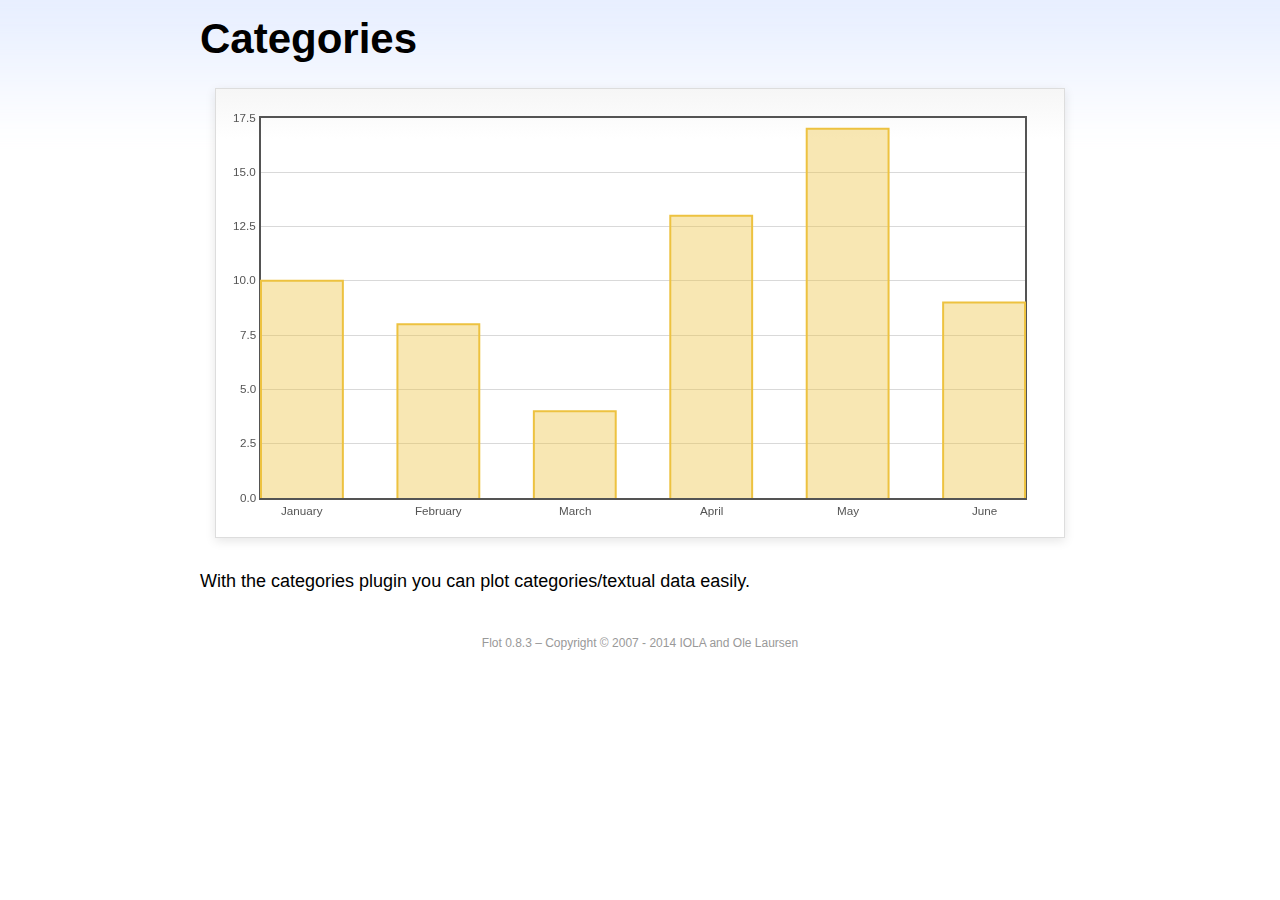
<file: templates/assets/plugins/flot/examples/categories/index.html>
<!DOCTYPE html PUBLIC "-//W3C//DTD HTML 4.01//EN" "http://www.w3.org/TR/html4/strict.dtd">
<html>
<head>
	<meta http-equiv="Content-Type" content="text/html; charset=utf-8">
	<title>Flot Examples: Categories</title>
	<link href="../examples.css" rel="stylesheet" type="text/css">
	<!--[if lte IE 8]><script language="javascript" type="text/javascript" src="../../excanvas.min.js"></script><![endif]-->
	<script language="javascript" type="text/javascript" src="../../jquery.js"></script>
	<script language="javascript" type="text/javascript" src="../../jquery.flot.js"></script>
	<script language="javascript" type="text/javascript" src="../../jquery.flot.categories.js"></script>
	<script type="text/javascript">

	$(function() {

		var data = [ ["January", 10], ["February", 8], ["March", 4], ["April", 13], ["May", 17], ["June", 9] ];

		$.plot("#placeholder", [ data ], {
			series: {
				bars: {
					show: true,
					barWidth: 0.6,
					align: "center"
				}
			},
			xaxis: {
				mode: "categories",
				tickLength: 0
			}
		});

		// Add the Flot version string to the footer

		$("#footer").prepend("Flot " + $.plot.version + " &ndash; ");
	});

	</script>
</head>
<body>

	<div id="header">
		<h2>Categories</h2>
	</div>

	<div id="content">

		<div class="demo-container">
			<div id="placeholder" class="demo-placeholder"></div>
		</div>

		<p>With the categories plugin you can plot categories/textual data easily.</p>

	</div>

	<div id="footer">
		Copyright &copy; 2007 - 2014 IOLA and Ole Laursen
	</div>

</body>
</html>
</file>
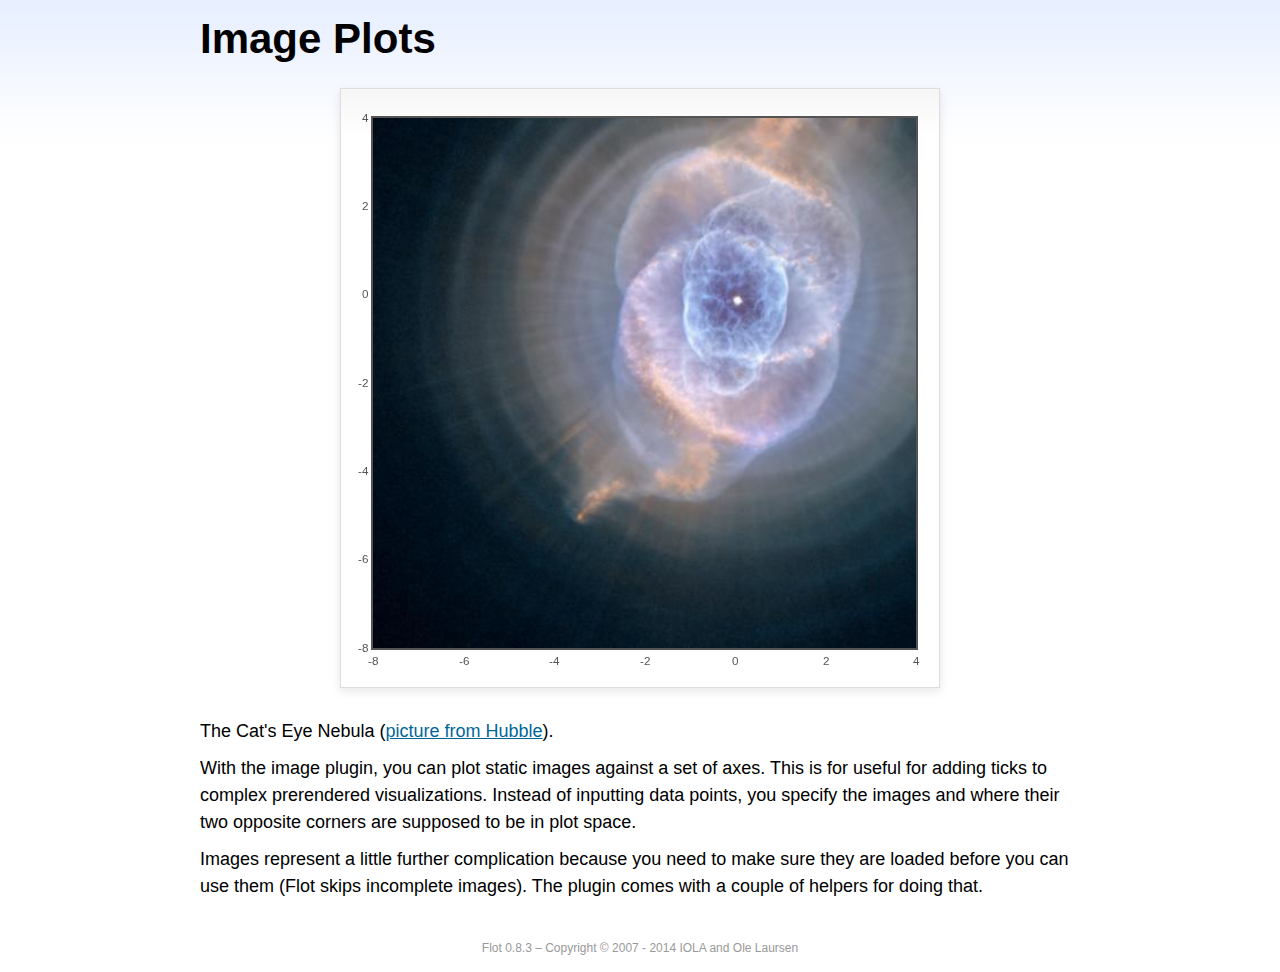
<file: templates/assets/plugins/flot/examples/image/index.html>
<!DOCTYPE html PUBLIC "-//W3C//DTD HTML 4.01//EN" "http://www.w3.org/TR/html4/strict.dtd">
<html>
<head>
	<meta http-equiv="Content-Type" content="text/html; charset=utf-8">
	<title>Flot Examples: Image Plots</title>
	<link href="../examples.css" rel="stylesheet" type="text/css">
	<!--[if lte IE 8]><script language="javascript" type="text/javascript" src="../../excanvas.min.js"></script><![endif]-->
	<script language="javascript" type="text/javascript" src="../../jquery.js"></script>
	<script language="javascript" type="text/javascript" src="../../jquery.flot.js"></script>
	<script language="javascript" type="text/javascript" src="../../jquery.flot.image.js"></script>
	<script type="text/javascript">

	$(function() {

		var data = [[["hs-2004-27-a-large-web.jpg", -10, -10, 10, 10]]];

		var options = {
			series: {
				images: {
					show: true
				}
			},
			xaxis: {
				min: -8,
				max: 4
			},
			yaxis: {
				min: -8,
				max: 4
			}
		};

		$.plot.image.loadDataImages(data, options, function () {
			$.plot("#placeholder", data, options);
		});

		// Add the Flot version string to the footer

		$("#footer").prepend("Flot " + $.plot.version + " &ndash; ");
	});

	</script>
</head>
<body>

	<div id="header">
		<h2>Image Plots</h2>
	</div>

	<div id="content">

		<div class="demo-container" style="width:600px;height:600px;">
			<div id="placeholder" class="demo-placeholder"></div>
		</div>

		<p>The Cat's Eye Nebula (<a href="http://hubblesite.org/gallery/album/nebula/pr2004027a/">picture from Hubble</a>).</p>

		<p>With the image plugin, you can plot static images against a set of axes. This is for useful for adding ticks to complex prerendered visualizations. Instead of inputting data points, you specify the images and where their two opposite corners are supposed to be in plot space.</p>

		<p>Images represent a little further complication because you need to make sure they are loaded before you can use them (Flot skips incomplete images). The plugin comes with a couple of helpers for doing that.</p>

	</div>

	<div id="footer">
		Copyright &copy; 2007 - 2014 IOLA and Ole Laursen
	</div>

</body>
</html>
</file>
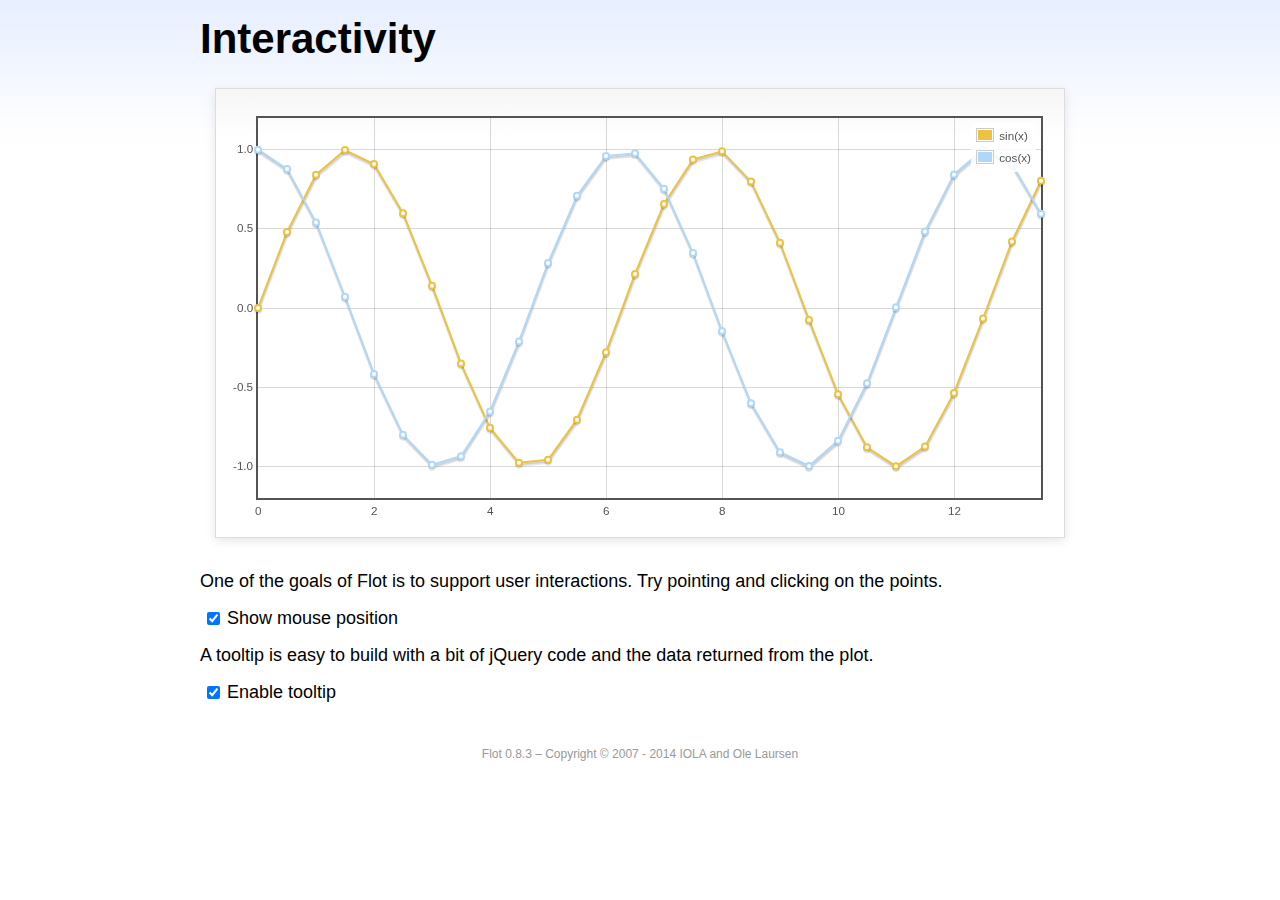
<file: templates/assets/plugins/flot/examples/interacting/index.html>
<!DOCTYPE html PUBLIC "-//W3C//DTD HTML 4.01//EN" "http://www.w3.org/TR/html4/strict.dtd">
<html>
<head>
	<meta http-equiv="Content-Type" content="text/html; charset=utf-8">
	<title>Flot Examples: Interactivity</title>
	<link href="../examples.css" rel="stylesheet" type="text/css">
	<!--[if lte IE 8]><script language="javascript" type="text/javascript" src="../../excanvas.min.js"></script><![endif]-->
	<script language="javascript" type="text/javascript" src="../../jquery.js"></script>
	<script language="javascript" type="text/javascript" src="../../jquery.flot.js"></script>
	<script type="text/javascript">

	$(function() {

		var sin = [],
			cos = [];

		for (var i = 0; i < 14; i += 0.5) {
			sin.push([i, Math.sin(i)]);
			cos.push([i, Math.cos(i)]);
		}

		var plot = $.plot("#placeholder", [
			{ data: sin, label: "sin(x)"},
			{ data: cos, label: "cos(x)"}
		], {
			series: {
				lines: {
					show: true
				},
				points: {
					show: true
				}
			},
			grid: {
				hoverable: true,
				clickable: true
			},
			yaxis: {
				min: -1.2,
				max: 1.2
			}
		});

		$("<div id='tooltip'></div>").css({
			position: "absolute",
			display: "none",
			border: "1px solid #fdd",
			padding: "2px",
			"background-color": "#fee",
			opacity: 0.80
		}).appendTo("body");

		$("#placeholder").bind("plothover", function (event, pos, item) {

			if ($("#enablePosition:checked").length > 0) {
				var str = "(" + pos.x.toFixed(2) + ", " + pos.y.toFixed(2) + ")";
				$("#hoverdata").text(str);
			}

			if ($("#enableTooltip:checked").length > 0) {
				if (item) {
					var x = item.datapoint[0].toFixed(2),
						y = item.datapoint[1].toFixed(2);

					$("#tooltip").html(item.series.label + " of " + x + " = " + y)
						.css({top: item.pageY+5, left: item.pageX+5})
						.fadeIn(200);
				} else {
					$("#tooltip").hide();
				}
			}
		});

		$("#placeholder").bind("plotclick", function (event, pos, item) {
			if (item) {
				$("#clickdata").text(" - click point " + item.dataIndex + " in " + item.series.label);
				plot.highlight(item.series, item.datapoint);
			}
		});

		// Add the Flot version string to the footer

		$("#footer").prepend("Flot " + $.plot.version + " &ndash; ");
	});

	</script>
</head>
<body>
	<div id="header">
		<h2>Interactivity</h2>
	</div>

	<div id="content">

		<div class="demo-container">
			<div id="placeholder" class="demo-placeholder"></div>
		</div>

		<p>One of the goals of Flot is to support user interactions. Try pointing and clicking on the points.</p>

		<p>
			<label><input id="enablePosition" type="checkbox" checked="checked"></input>Show mouse position</label>
			<span id="hoverdata"></span>
			<span id="clickdata"></span>
		</p>

		<p>A tooltip is easy to build with a bit of jQuery code and the data returned from the plot.</p>

		<p><label><input id="enableTooltip" type="checkbox" checked="checked"></input>Enable tooltip</label></p>

	</div>

	<div id="footer">
		Copyright &copy; 2007 - 2014 IOLA and Ole Laursen
	</div>

</body>
</html>
</file>
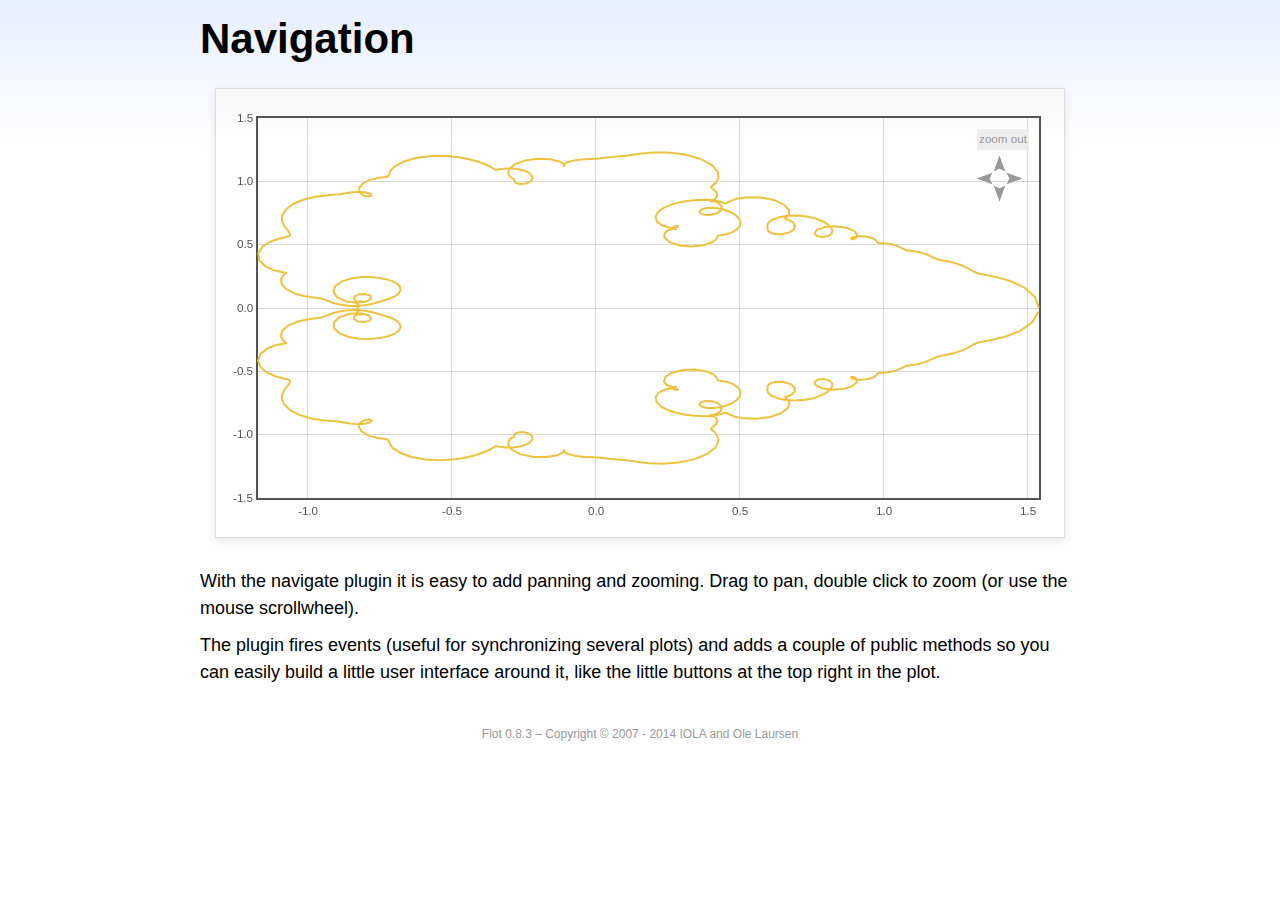
<file: templates/assets/plugins/flot/examples/navigate/index.html>
<!DOCTYPE html PUBLIC "-//W3C//DTD HTML 4.01//EN" "http://www.w3.org/TR/html4/strict.dtd">
<html>
<head>
	<meta http-equiv="Content-Type" content="text/html; charset=utf-8">
	<title>Flot Examples: Navigation</title>
	<link href="../examples.css" rel="stylesheet" type="text/css">
	<style type="text/css">

	#placeholder .button {
		position: absolute;
		cursor: pointer;
	}

	#placeholder div.button {
		font-size: smaller;
		color: #999;
		background-color: #eee;
		padding: 2px;
	}
	.message {
		padding-left: 50px;
		font-size: smaller;
	}

	</style>
	<!--[if lte IE 8]><script language="javascript" type="text/javascript" src="../../excanvas.min.js"></script><![endif]-->
	<script language="javascript" type="text/javascript" src="../../jquery.js"></script>
	<script language="javascript" type="text/javascript" src="../../jquery.flot.js"></script>
	<script language="javascript" type="text/javascript" src="../../jquery.flot.navigate.js"></script>
	<script type="text/javascript">

	$(function() {

		// generate data set from a parametric function with a fractal look

		function sumf(f, t, m) {
			var res = 0;
			for (var i = 1; i < m; ++i) {
				res += f(i * i * t) / (i * i);
			}
			return res;
		}

		var d1 = [];
		for (var t = 0; t <= 2 * Math.PI; t += 0.01) {
			d1.push([sumf(Math.cos, t, 10), sumf(Math.sin, t, 10)]);
		}

		var data = [ d1 ],
			placeholder = $("#placeholder");

		var plot = $.plot(placeholder, data, {
			series: {
				lines: {
					show: true
				},
				shadowSize: 0
			},
			xaxis: {
				zoomRange: [0.1, 10],
				panRange: [-10, 10]
			},
			yaxis: {
				zoomRange: [0.1, 10],
				panRange: [-10, 10]
			},
			zoom: {
				interactive: true
			},
			pan: {
				interactive: true
			}
		});

		// show pan/zoom messages to illustrate events 

		placeholder.bind("plotpan", function (event, plot) {
			var axes = plot.getAxes();
			$(".message").html("Panning to x: "  + axes.xaxis.min.toFixed(2)
			+ " &ndash; " + axes.xaxis.max.toFixed(2)
			+ " and y: " + axes.yaxis.min.toFixed(2)
			+ " &ndash; " + axes.yaxis.max.toFixed(2));
		});

		placeholder.bind("plotzoom", function (event, plot) {
			var axes = plot.getAxes();
			$(".message").html("Zooming to x: "  + axes.xaxis.min.toFixed(2)
			+ " &ndash; " + axes.xaxis.max.toFixed(2)
			+ " and y: " + axes.yaxis.min.toFixed(2)
			+ " &ndash; " + axes.yaxis.max.toFixed(2));
		});

		// add zoom out button 

		$("<div class='button' style='right:20px;top:20px'>zoom out</div>")
			.appendTo(placeholder)
			.click(function (event) {
				event.preventDefault();
				plot.zoomOut();
			});

		// and add panning buttons

		// little helper for taking the repetitive work out of placing
		// panning arrows

		function addArrow(dir, right, top, offset) {
			$("<img class='button' src='arrow-" + dir + ".gif' style='right:" + right + "px;top:" + top + "px'>")
				.appendTo(placeholder)
				.click(function (e) {
					e.preventDefault();
					plot.pan(offset);
				});
		}

		addArrow("left", 55, 60, { left: -100 });
		addArrow("right", 25, 60, { left: 100 });
		addArrow("up", 40, 45, { top: -100 });
		addArrow("down", 40, 75, { top: 100 });

		// Add the Flot version string to the footer

		$("#footer").prepend("Flot " + $.plot.version + " &ndash; ");
	});

	</script>
</head>
<body>

	<div id="header">
		<h2>Navigation</h2>
	</div>

	<div id="content">

		<div class="demo-container">
			<div id="placeholder" class="demo-placeholder"></div>
		</div>

		<p class="message"></p>

		<p>With the navigate plugin it is easy to add panning and zooming. Drag to pan, double click to zoom (or use the mouse scrollwheel).</p>

		<p>The plugin fires events (useful for synchronizing several plots) and adds a couple of public methods so you can easily build a little user interface around it, like the little buttons at the top right in the plot.</p>

	</div>

	<div id="footer">
		Copyright &copy; 2007 - 2014 IOLA and Ole Laursen
	</div>

</body>
</html>
</file>
<file: templates/assets/plugins/flot/examples/examples.css>
* {	padding: 0; margin: 0; vertical-align: top; }

body {
	background: url(background.png) repeat-x;
	font: 18px/1.5em "proxima-nova", Helvetica, Arial, sans-serif;
}

a {	color: #069; }
a:hover { color: #28b; }

h2 {
	margin-top: 15px;
	font: normal 32px "omnes-pro", Helvetica, Arial, sans-serif;
}

h3 {
	margin-left: 30px;
	font: normal 26px "omnes-pro", Helvetica, Arial, sans-serif;
	color: #666;
}

p {
	margin-top: 10px;
}

button {
	font-size: 18px;
	padding: 1px 7px;
}

input {
	font-size: 18px;
}

input[type=checkbox] {
	margin: 7px;
}

#header {
	position: relative;
	width: 900px;
	margin: auto;
}

#header h2 {
	margin-left: 10px;
	vertical-align: middle;
	font-size: 42px;
	font-weight: bold;
	text-decoration: none;
	color: #000;
}

#content {
	width: 880px;
	margin: 0 auto;
	padding: 10px;
}

#footer {
	margin-top: 25px;
	margin-bottom: 10px;
	text-align: center;
	font-size: 12px;
	color: #999;
}

.demo-container {
	box-sizing: border-box;
	width: 850px;
	height: 450px;
	padding: 20px 15px 15px 15px;
	margin: 15px auto 30px auto;
	border: 1px solid #ddd;
	background: #fff;
	background: linear-gradient(#f6f6f6 0, #fff 50px);
	background: -o-linear-gradient(#f6f6f6 0, #fff 50px);
	background: -ms-linear-gradient(#f6f6f6 0, #fff 50px);
	background: -moz-linear-gradient(#f6f6f6 0, #fff 50px);
	background: -webkit-linear-gradient(#f6f6f6 0, #fff 50px);
	box-shadow: 0 3px 10px rgba(0,0,0,0.15);
	-o-box-shadow: 0 3px 10px rgba(0,0,0,0.1);
	-ms-box-shadow: 0 3px 10px rgba(0,0,0,0.1);
	-moz-box-shadow: 0 3px 10px rgba(0,0,0,0.1);
	-webkit-box-shadow: 0 3px 10px rgba(0,0,0,0.1);
}

.demo-placeholder {
	width: 100%;
	height: 100%;
	font-size: 14px;
	line-height: 1.2em;
}

.legend table {
	border-spacing: 5px;
}
</file>
